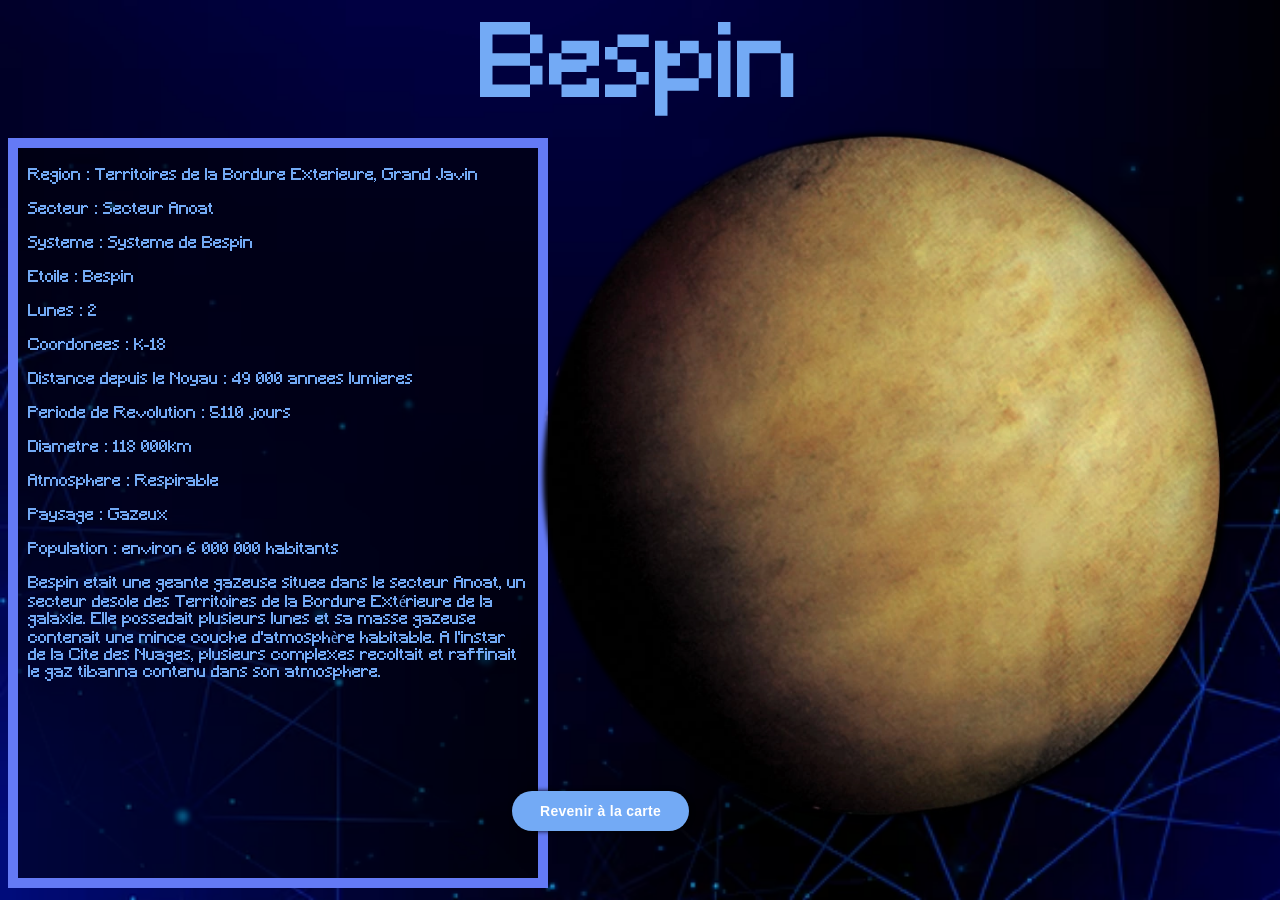
<file: bespin.html>
<!DOCTYPE html >
<html>
	<head>
		<title> wikistarwars.fr </title>
		<meta charset = "utf-8"/>
		<link rel="stylesheet" href="menu_css2.css" />
		<link rel="shortcut icon" type="image/x-icon" href="images/icon_site.webp" />
	</head>
	<body>
		<div id="haut_de_page">Bespin</div>
		<img class="planete" src="images/bespin2.png">
		<div class="contenu">
			Region : Territoires de la Bordure Exterieure, Grand Javin</br></br>
			Secteur : Secteur Anoat</br></br>
			Systeme : Systeme de Bespin</br></br>
			Etoile : Bespin</br></br>
			Lunes : 2</br></br>
			Coordonees : K-18</br></br>
			Distance depuis le Noyau : 49 000 annees lumieres</br></br>
			Periode de Revolution : 5110 jours</br></br>
			Diametre : 118 000km</br></br>
			Atmosphere : Respirable</br></br>
			Paysage : Gazeux</br></br>
			Population : environ 6 000 000 habitants</br></br>
			Bespin etait une geante gazeuse situee dans le secteur Anoat, un secteur desole des Territoires de la Bordure Extérieure de la galaxie.
			Elle possedait plusieurs lunes et sa masse gazeuse contenait une mince couche d'atmosphère habitable. A l'instar de la Cite des Nuages,
			plusieurs complexes recoltait et raffinait le gaz tibanna contenu dans son atmosphere.
		</div>
		<a href="page2_s2.html"><button class="btn" id="bouton_easter">Revenir à la carte</button></a>
	</body>
</html>
</file>
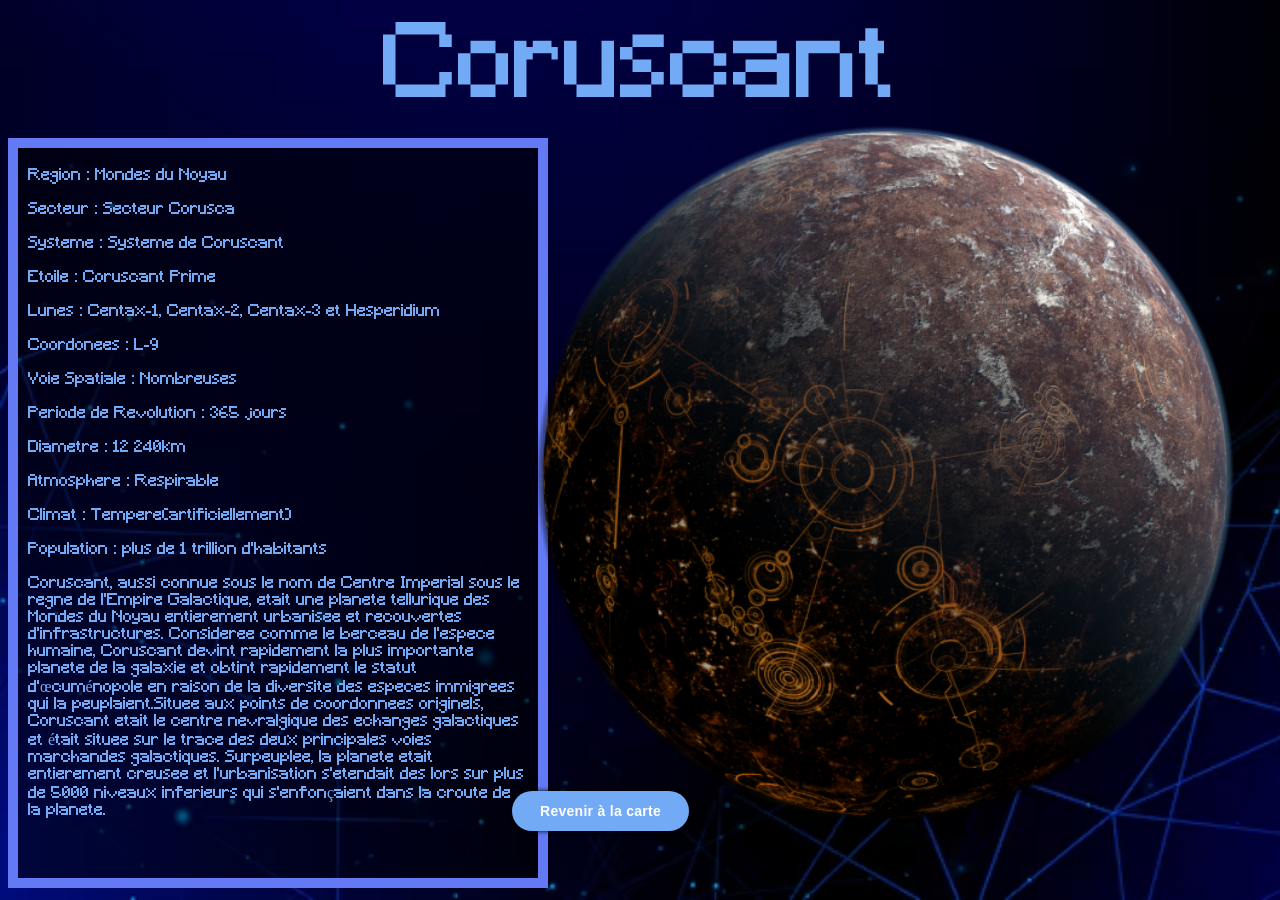
<file: coruscant.html>
<!DOCTYPE html >
<html>
	<head>
		<title> wikistarwars.fr </title>
		<meta charset = "utf-8"/>
		<link rel="stylesheet" href="menu_css2.css" />
		<link rel="shortcut icon" type="image/x-icon" href="images/icon_site.webp" />
	</head>
	<body>
		<div id="haut_de_page">Coruscant</div>
		<img class="planete" src="images/Coruscant.png">
		<div class="contenu">
			Region : Mondes du Noyau</br></br>
			Secteur : Secteur Corusca</br></br>
			Systeme : Systeme de Coruscant</br></br>
			Etoile : Coruscant Prime</br></br>
			Lunes : Centax-1, Centax-2, Centax-3 et Hesperidium</br></br>
			Coordonees : L-9</br></br>
			Voie Spatiale : Nombreuses</br></br>
			Periode de Revolution : 365 jours</br></br>
			Diametre : 12 240km</br></br>
			Atmosphere : Respirable</br></br>
			Climat : Tempere(artificiellement)</br></br>
			Population : plus de 1 trillion d'habitants</br></br>
			Coruscant, aussi connue sous le nom de Centre Imperial sous le regne de l'Empire Galactique, etait une planete tellurique des Mondes du Noyau entierement urbanisee et recouvertes 
			d'infrastructures. Consideree comme le berceau de l'espece humaine, Coruscant devint rapidement la plus importante planete de la galaxie et obtint rapidement le statut d'œcuménopole 
			en raison de la diversite des especes immigrees qui la peuplaient.Situee aux points de coordonnees originels, Coruscant etait le centre nevralgique des echanges galactiques et était situee sur 
			le trace des deux principales voies marchandes galactiques. Surpeuplee, la planete etait entierement creusee et l'urbanisation s'etendait des lors sur plus de 5000 niveaux inferieurs qui 
			s'enfonçaient dans la croute de la planete.
		</div>
		<a href="page2_s2.html"><button class="btn" id="bouton_easter">Revenir à la carte</button></a>
	</body>
</html>
</file>
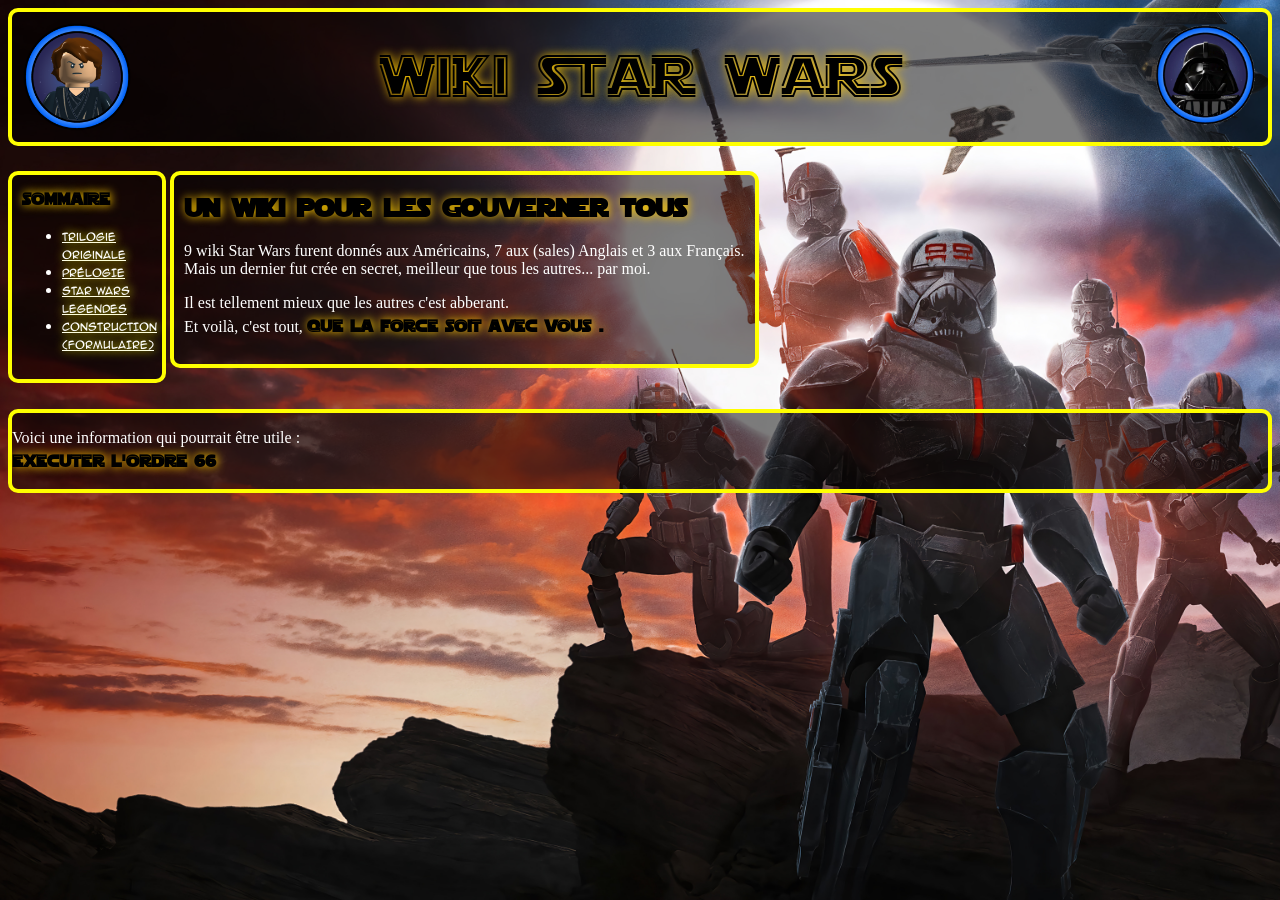
<file: html_menu.html>
<!DOCTYPE html >
<html>
	<head>
		<title> wikistarwars.fr </title>
		<meta charset = "utf-8"/>
		<link rel="stylesheet" href="css_menu.css" />
		<link rel="shortcut icon" type="image/x-icon" href="images/icon_site.webp" />
	</head>
	<body>
		<div id="haut_de_page">WiKi STAR WARS
			<img src="images/icon_2.png"/>
			<img id="n2" src="images/icon_3.png"/>
		</div>
		<div id="menu">
		<span class="special">sommaire</span>
			<ul>
				<li><a href="page1.html">Trilogie originale</a></li>
				<li><a href="page2.html">PRÉLOGIE</a></li>
				<li><a href="page3.html">STAR WARS LEGENDES</a></li>
				<li><a href="page4.html">CONSTRUCTION
				(FORMULAIRE)</a></li>
			</ul>
		</p>
		</div>
		<div id="contenu">
		<span class="test">un wiki pour les gouverner tous</span>
		<p>9 wiki Star Wars furent donnés aux Américains, 7 aux (sales) Anglais
			et 3 aux Français.<br/>
			Mais un dernier fut crée en secret, meilleur que tous les autres... par moi.
		</p>
		<p>Il est tellement mieux que les autres c'est abberant.<br/>
			Et voilà, c'est tout, 
		<span class="special"> que la force soit avec vous
		.</span>
		</p>
		</div>
		<div id="bas_de_page">
		 <p>Voici une information qui pourrait être utile :<br/>
			<span class="special">executer l'ordre 66
			</span>
		 </p>
		</div>
	</body>
</html>
</file>
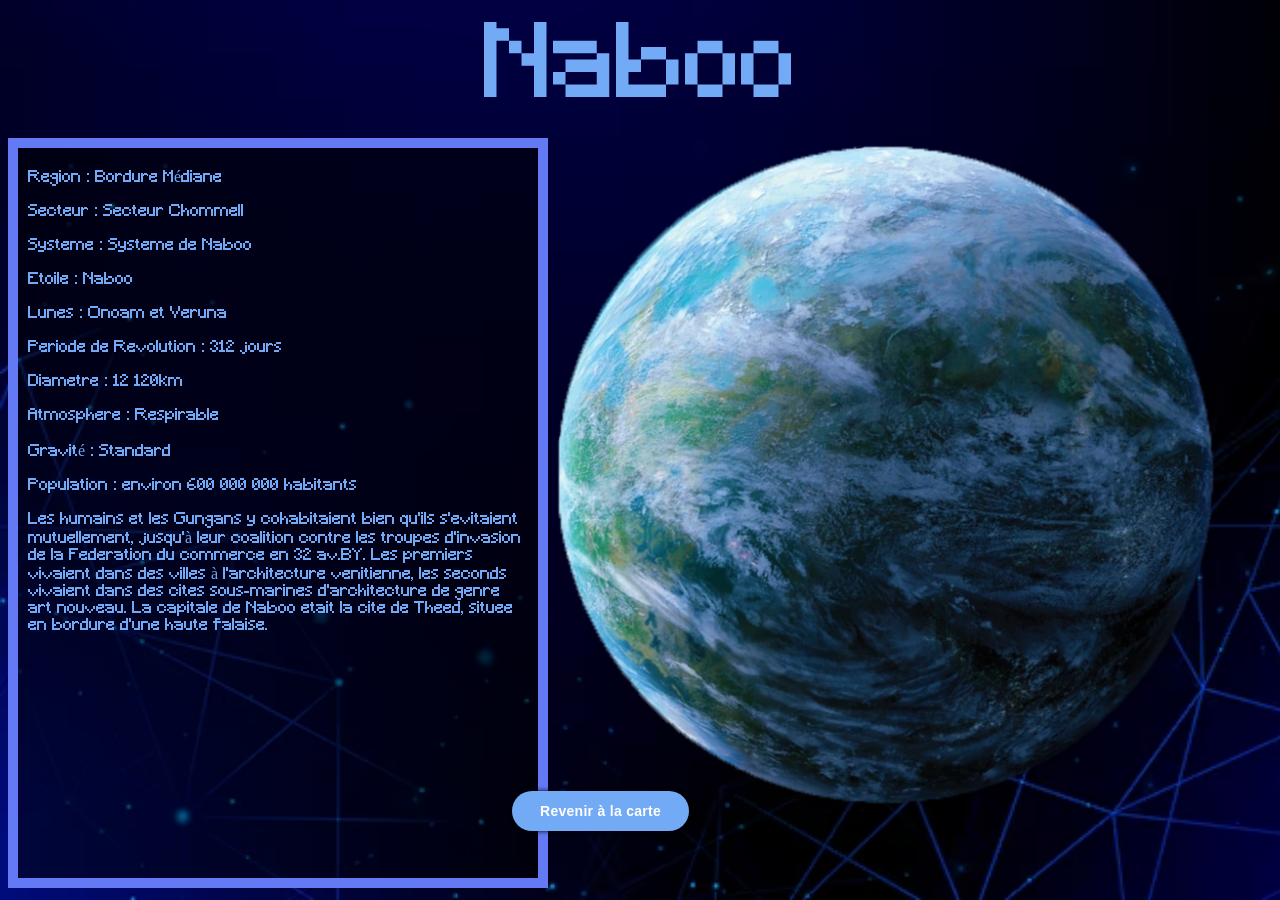
<file: naboo.html>
<!DOCTYPE html >
<html>
	<head>
		<title> wikistarwars.fr </title>
		<meta charset = "utf-8"/>
		<link rel="stylesheet" href="menu_css2.css" />
		<link rel="shortcut icon" type="image/x-icon" href="images/icon_site.webp" />
	</head>
	<body>
		<div id="haut_de_page">Naboo</div>
		<img class="planete" src="images/Naboo.webp">
		<div class="contenu">
			Region : Bordure Médiane</br></br>
			Secteur : Secteur Chommell</br></br>
			Systeme : Systeme de Naboo</br></br>
			Etoile : Naboo</br></br>
			Lunes : Onoam et Veruna</br></br>
			Periode de Revolution : 312 jours</br></br>
			Diametre : 12 120km</br></br>
			Atmosphere : Respirable</br></br>
			Gravité : Standard</br></br>
			Population : environ 600 000 000 habitants</br></br>
			Les humains et les Gungans y cohabitaient bien qu'ils s'evitaient mutuellement, jusqu'à leur coalition contre les troupes d'invasion de la Federation du commerce en 32 av.BY.
			Les premiers vivaient dans des villes à l'architecture venitienne, les seconds vivaient dans des cites sous-marines d'architecture de genre art nouveau. 
			La capitale de Naboo etait la cite de Theed, situee en bordure d'une haute falaise.
		</div>
		<a href="page2_s2.html"><button class="btn" id="bouton_easter">Revenir à la carte</button></a>
	</body>
</html>
</file>
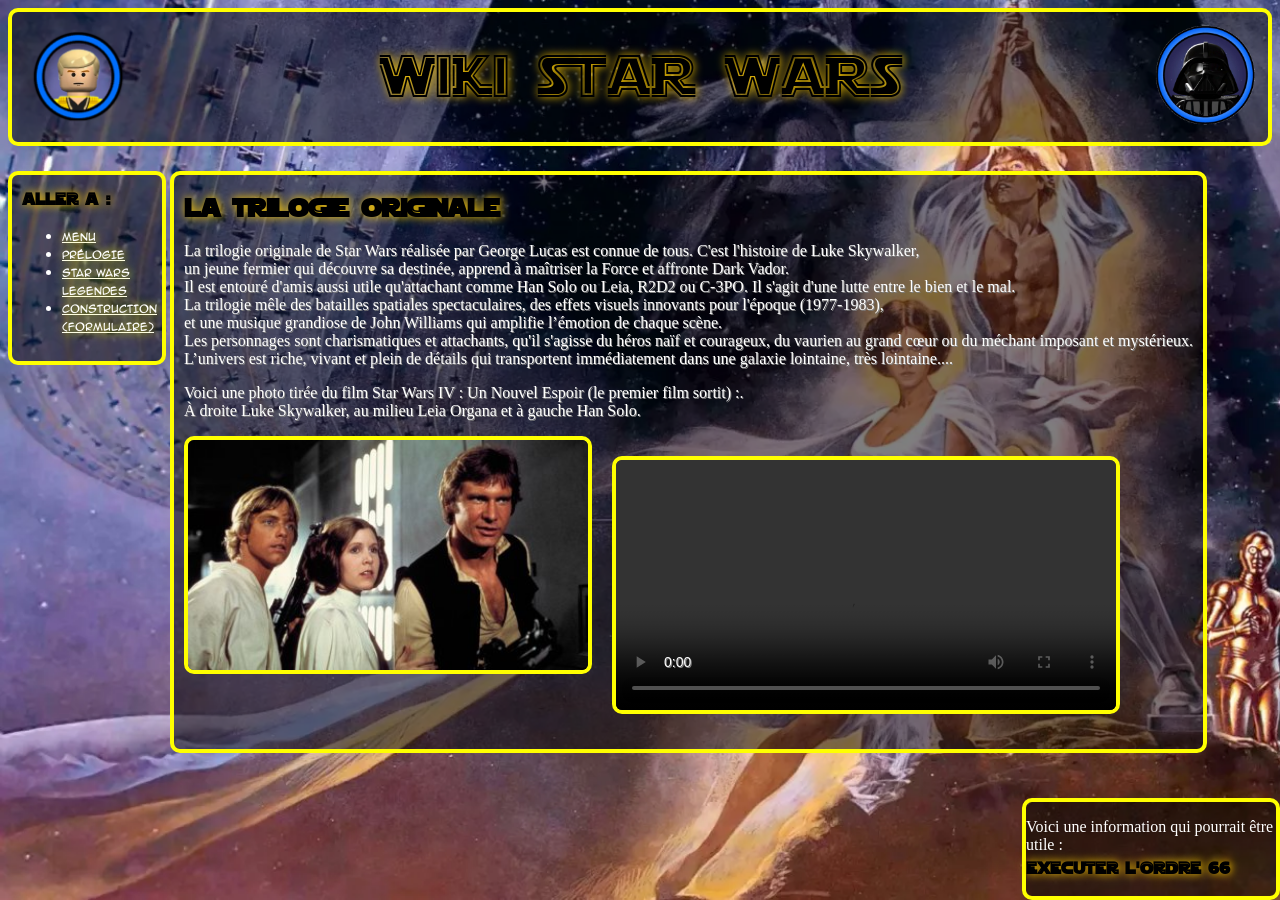
<file: page1.html>
<!DOCTYPE html >
<html>
	<head>
		<title> wikistarwars.fr </title>
		<meta charset = "utf-8"/>
		<link rel="stylesheet" href="css_page1.css" />
		<link rel="shortcut icon" type="image/x-icon" href="images/icon_site.webp" />
	</head>
	<body>
		<div id="haut_de_page">WiKi STAR WARS
			<img src="images/icon_4.png"/>
			<img id="n2" src="images/icon_3.png"/>
		</div>
		<div id="menu">
		<span class="special">aller a :</span>
			<ul>
				<li><a href="html_menu.html">Menu</a></li>
				<li><a href="page2.html">PRÉLOGIE</a></li>
				<li><a href="page3.html">STAR WARS LEGENDES</a></li>
				<li><a href="page4.html">CONSTRUCTION
				(FORMULAIRE)</a></li>
			</ul>
		</p>
		</div>
		<div id="contenu">
		<span class="test">la trilogie originale</span>
		<p id="test_para">La trilogie originale de Star Wars réalisée par George Lucas est connue de tous. C'est l'histoire de Luke Skywalker,</br>
		un jeune fermier qui découvre sa destinée, apprend à maîtriser la Force et affronte Dark Vador.</br>Il est entouré d'amis aussi utile qu'attachant comme Han Solo ou Leia, R2D2 ou C-3PO. 
		Il s'agit d'une lutte entre le bien et le mal.</br> 
		La trilogie mêle des batailles spatiales spectaculaires, des effets visuels innovants pour l'époque (1977-1983),</br>et une musique grandiose de John Williams qui amplifie l’émotion de chaque scène.</br>
		Les personnages sont charismatiques et attachants, qu'il s'agisse du héros naïf et courageux, du vaurien au grand cœur ou du méchant imposant et mystérieux.</br>
		L’univers est riche, vivant et plein de détails qui transportent immédiatement dans une galaxie lointaine, très lointaine....
		</p>
		<p>Voici une photo tirée du film Star Wars IV : Un Nouvel Espoir (le premier film sortit) :.<br/>
			À droite Luke Skywalker, au milieu Leia Organa et à gauche Han Solo.
		</p>
			<img id="image" src="images/page1_image.jpg"/>
			<video id="video" src="images/star_wars.mp4" controls width="500">
			</video>
		</div>
		<div id="bas_de_page">
		 <p>Voici une information qui pourrait être utile :<br/>
			<span class="special">executer l'ordre 66
			</span>
		 </p>
		</div>
	</body>
</html>
</file>
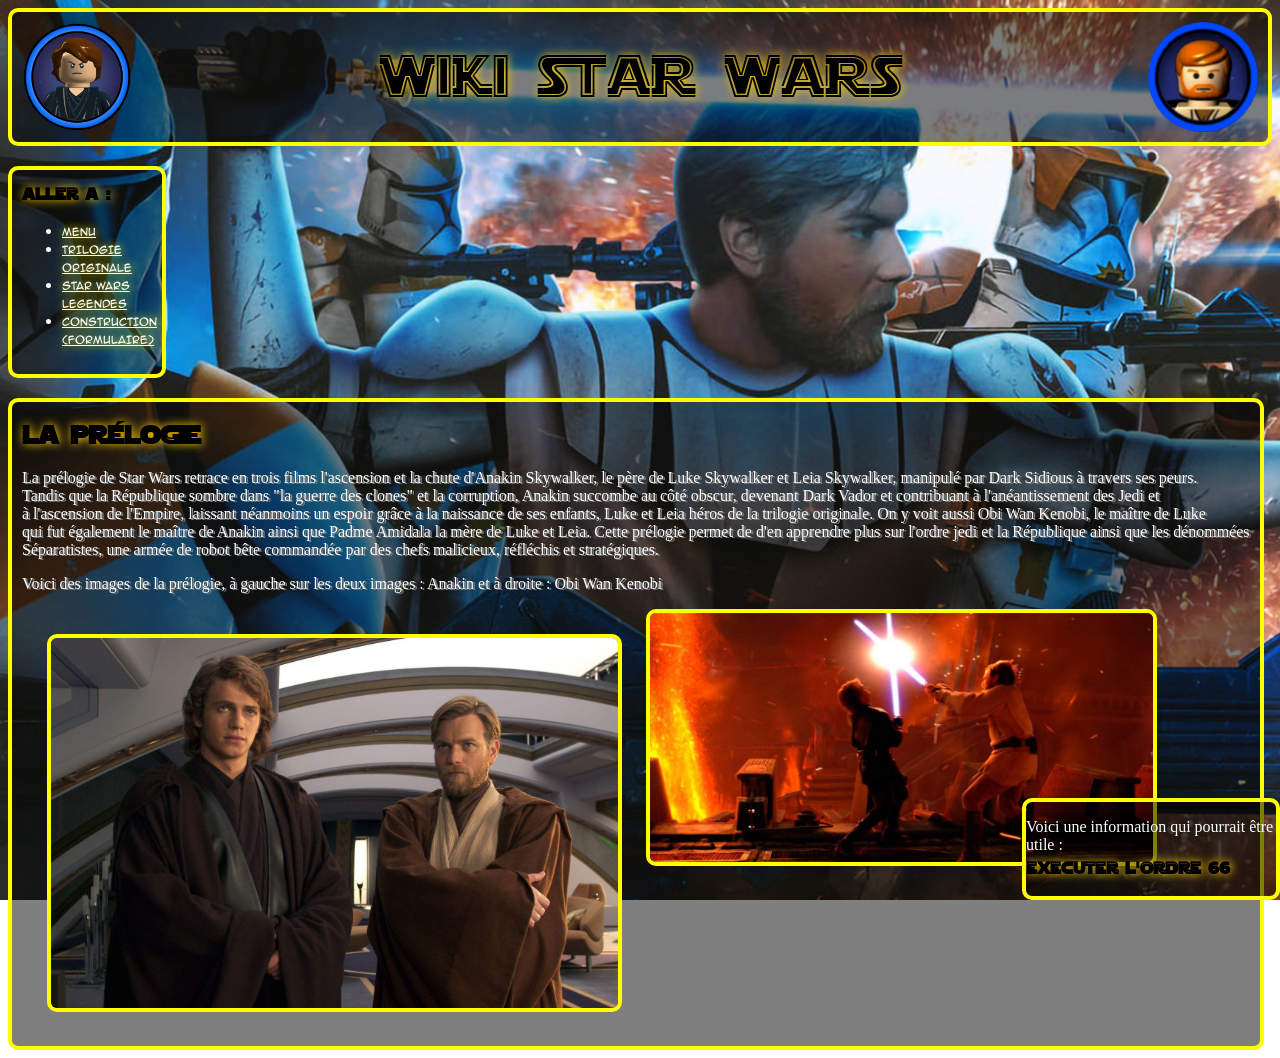
<file: page2.html>
<!DOCTYPE html >
<html>
	<head>
		<title> wikistarwars.fr </title>
		<meta charset = "utf-8"/>
		<link rel="stylesheet" href="css_page2.css" />
		<link rel="shortcut icon" type="image/x-icon" href="images/icon_site.webp" />
	</head>
	<body>
		<div id="haut_de_page">WiKi STAR WARS
			<img src="images/icon_2.png"/>
			<img id="n2" src="images/icon_4.webp"/>
		</div>
		<div id="menu">
		<span class="special">aller a :</span>
			<ul>
				<li><a href="html_menu.html">Menu</a></li>
				<li><a href="page1.html">TRILOGIE ORIGINALE</a></li>
				<li><a href="page3.html">STAR WARS LEGENDES</a></li>
				<li><a href="page4.html">CONSTRUCTION
				(FORMULAIRE)</a></li>
			</ul>
		</p>
		</div>
		<div id="contenu">
		<span class="test">La prélogie</span>
		<p>
			La prélogie de Star Wars retrace en trois films l'ascension et la chute d'Anakin Skywalker, le père de Luke Skywalker et Leia Skywalker, manipulé par Dark Sidious à travers ses peurs.</br> 
			Tandis que la République sombre dans "la guerre des clones" et la corruption, Anakin succombe au côté obscur, devenant Dark Vador et contribuant à l'anéantissement des Jedi et</br>
			à l'ascension de l'Empire, laissant néanmoins un espoir grâce à la naissance de ses enfants, Luke et Leia héros de la trilogie originale. On y voit aussi Obi Wan Kenobi, le maître de Luke</br>
			qui fut également le maître de Anakin ainsi que Padme Amidala la mère de Luke et Leia. Cette prélogie permet de d'en apprendre plus sur l'ordre jedi et la République ainsi que les dénommées</br>
			Séparatistes, une armée de robot bête commandée par des chefs malicieux, réfléchis et stratégiques.
		</p>
		<p>Voici des images de la prélogie, à gauche sur les deux images : Anakin et à droite : Obi Wan Kenobi
		</p>
			<img id="image1" src="images/image1_page2.jpg"/>
			<img id="image2" src="images/image2_page2.jpg"/>
		</div>
		<div id="bas_de_page">
		 <p>Voici une information qui pourrait être utile :<br/>
			<span class="special">executer l'ordre 66
			</span>
		 </p>
		</div>
	</body>
</html>
</file>
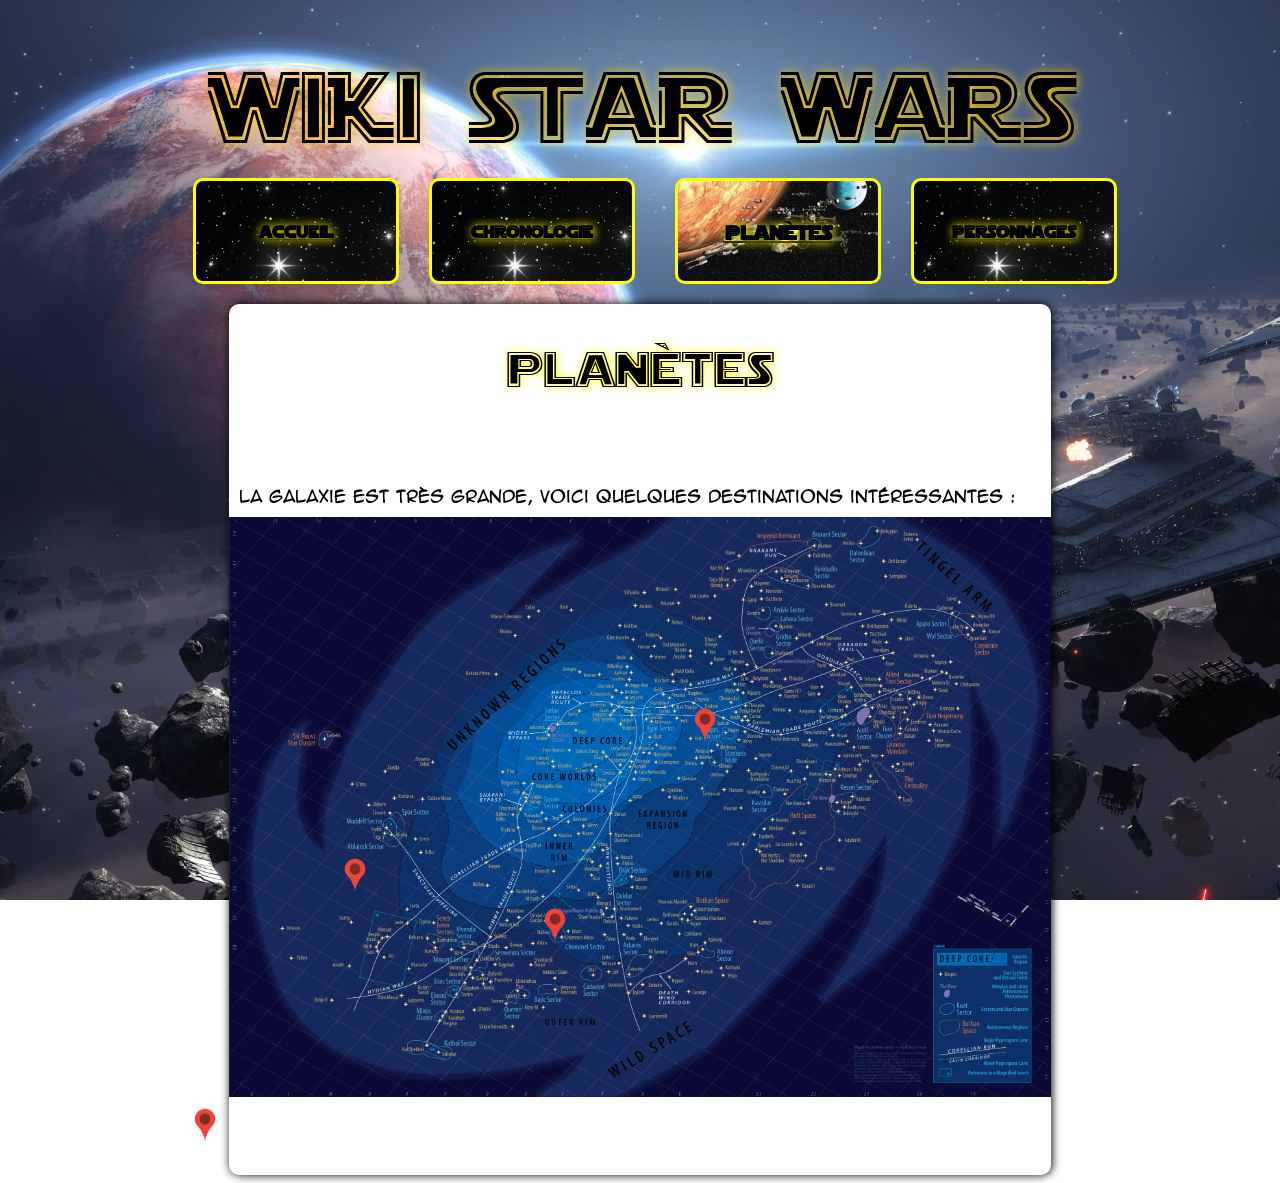
<file: page2_s2.html>
<!DOCTYPE html >
<html>
	<head>
		<title> wikistarwars.fr </title>
		<meta charset = "utf-8"/>
		<link rel="stylesheet" href="menu_css.css" />
		<link rel="shortcut icon" type="image/x-icon" href="images/icon_site.webp" />
	</head>
	<body>
		<div id="haut_de_page">WiKi STAR WARS</div>
		<div class="container">
			<div class="onglet"><a href="index.html">accueil</a></div>
			<div class="onglet"><a href="page1_s2.html">chronologie</a></div>
			<div class="onglet_prm"><a href="page2_s2.html">planètes</a></div>
			<div class="onglet"><a href="page3_s2.html">personnages</a></div>
		</div>
		<div id="background">
			<p class="entete">planètes</p>
			<div class="resume">La galaxie est très grande, voici quelques destinations intéressantes :
			</div>
			<div class="cartos">
				<img id="carte" src="images/map_star-wars.jpg">
				<a href="tatooine.html">
					<img id="tatooine" src="images/icon-planete.png">
				</a>
				<a href="bespin.html">
					<img id="bespin" src="images/icon-planete.png">
				</a>
				<a href="naboo.html">
					<img id="naboo" src="images/icon-planete.png">
				</a>
				<a href="coruscant.html">
					<img id="coruscant" src="images/icon-planete.png">
				</a>
				<a href="scarif.html">
					<img id="scarif" src="images/icon-planete.png">
				</a>
			</div>
		</div>
	</body>
</html>
</file>
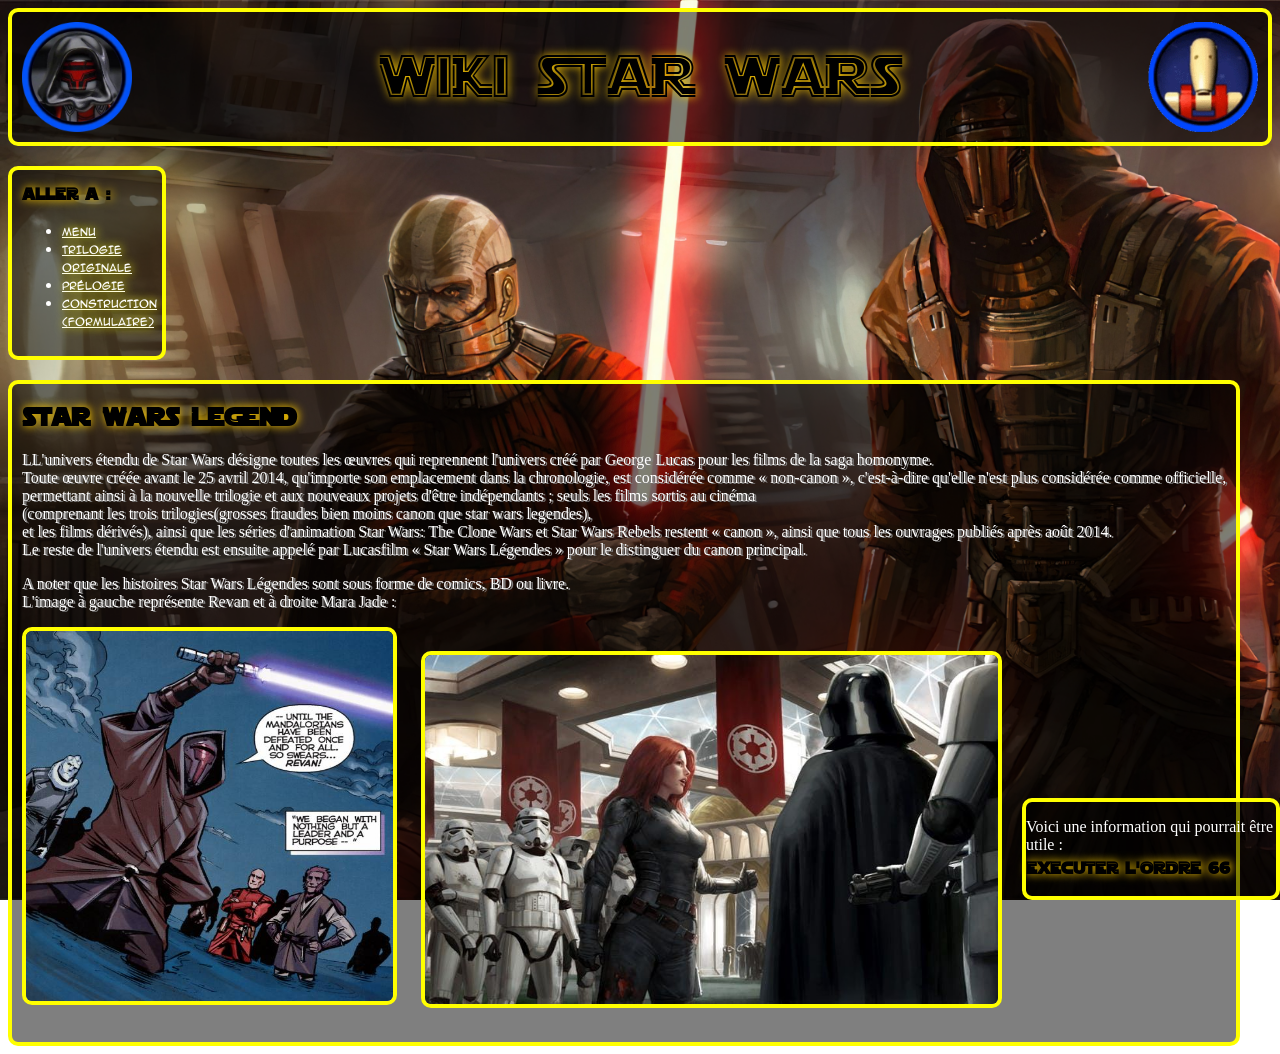
<file: page3.html>
<!DOCTYPE html >
<html>
	<head>
		<title> wikistarwars.fr </title>
		<meta charset = "utf-8"/>
		<link rel="stylesheet" href="css_page3.css" />
		<link rel="shortcut icon" type="image/x-icon" href="images/icon_site.webp" />
	</head>
	<body>
		<div id="haut_de_page">WiKi STAR WARS
			<img src="images/icon_5.png"/>
			<img id="n2" src="images/icon_6.webp"/>
		</div>
		<div id="menu">
		<span class="special">aller a :</span>
			<ul>
				<li><a href="html_menu.html">Menu</a></li>
				<li><a href="page1.html">TRILOGIE ORIGINALE</a></li>
				<li><a href="page2.html">PRÉLOGIE</a></li>
				<li><a href="page4.html">CONSTRUCTION
				(FORMULAIRE)</a></li>
			</ul>
		</p>
		</div>
		<div id="contenu">
		<span class="test">Star Wars Legend</span>
		<p>
			LL'univers étendu de Star Wars désigne toutes les œuvres qui reprennent l'univers créé par George Lucas pour les films de la saga homonyme.</br>
			Toute œuvre créée avant le 25 avril 2014, qu'importe son emplacement dans la chronologie, est considérée comme « non-canon », c'est-à-dire qu'elle n'est plus considérée comme officielle,</br>
			permettant ainsi à la nouvelle trilogie et aux nouveaux projets d'être indépendants ; seuls les films sortis au cinéma</br>
			(comprenant les trois trilogies(grosses fraudes bien moins canon que star wars legendes), </br>
			et les films dérivés), ainsi que les séries d'animation Star Wars: The Clone Wars et Star Wars Rebels restent « canon », ainsi que tous les ouvrages publiés après août 2014. </br>
			Le reste de l'univers étendu est ensuite appelé par Lucasfilm « Star Wars Légendes » pour le distinguer du canon principal.
		</p>
		<p>A noter que les histoires Star Wars Légendes sont sous forme de comics, BD ou livre.</br> L'image à gauche représente Revan et à droite Mara Jade :
		</p>
			<img id="image1" src="images/image1_page3.jpg"/>
			<img id="image2" src="images/image2_page3.jpg"/>
		</div>
		<div id="bas_de_page">
		 <p>Voici une information qui pourrait être utile :<br/>
			<span class="special">executer l'ordre 66
			</span>
		 </p>
		</div>
	</body>
</html>
</file>
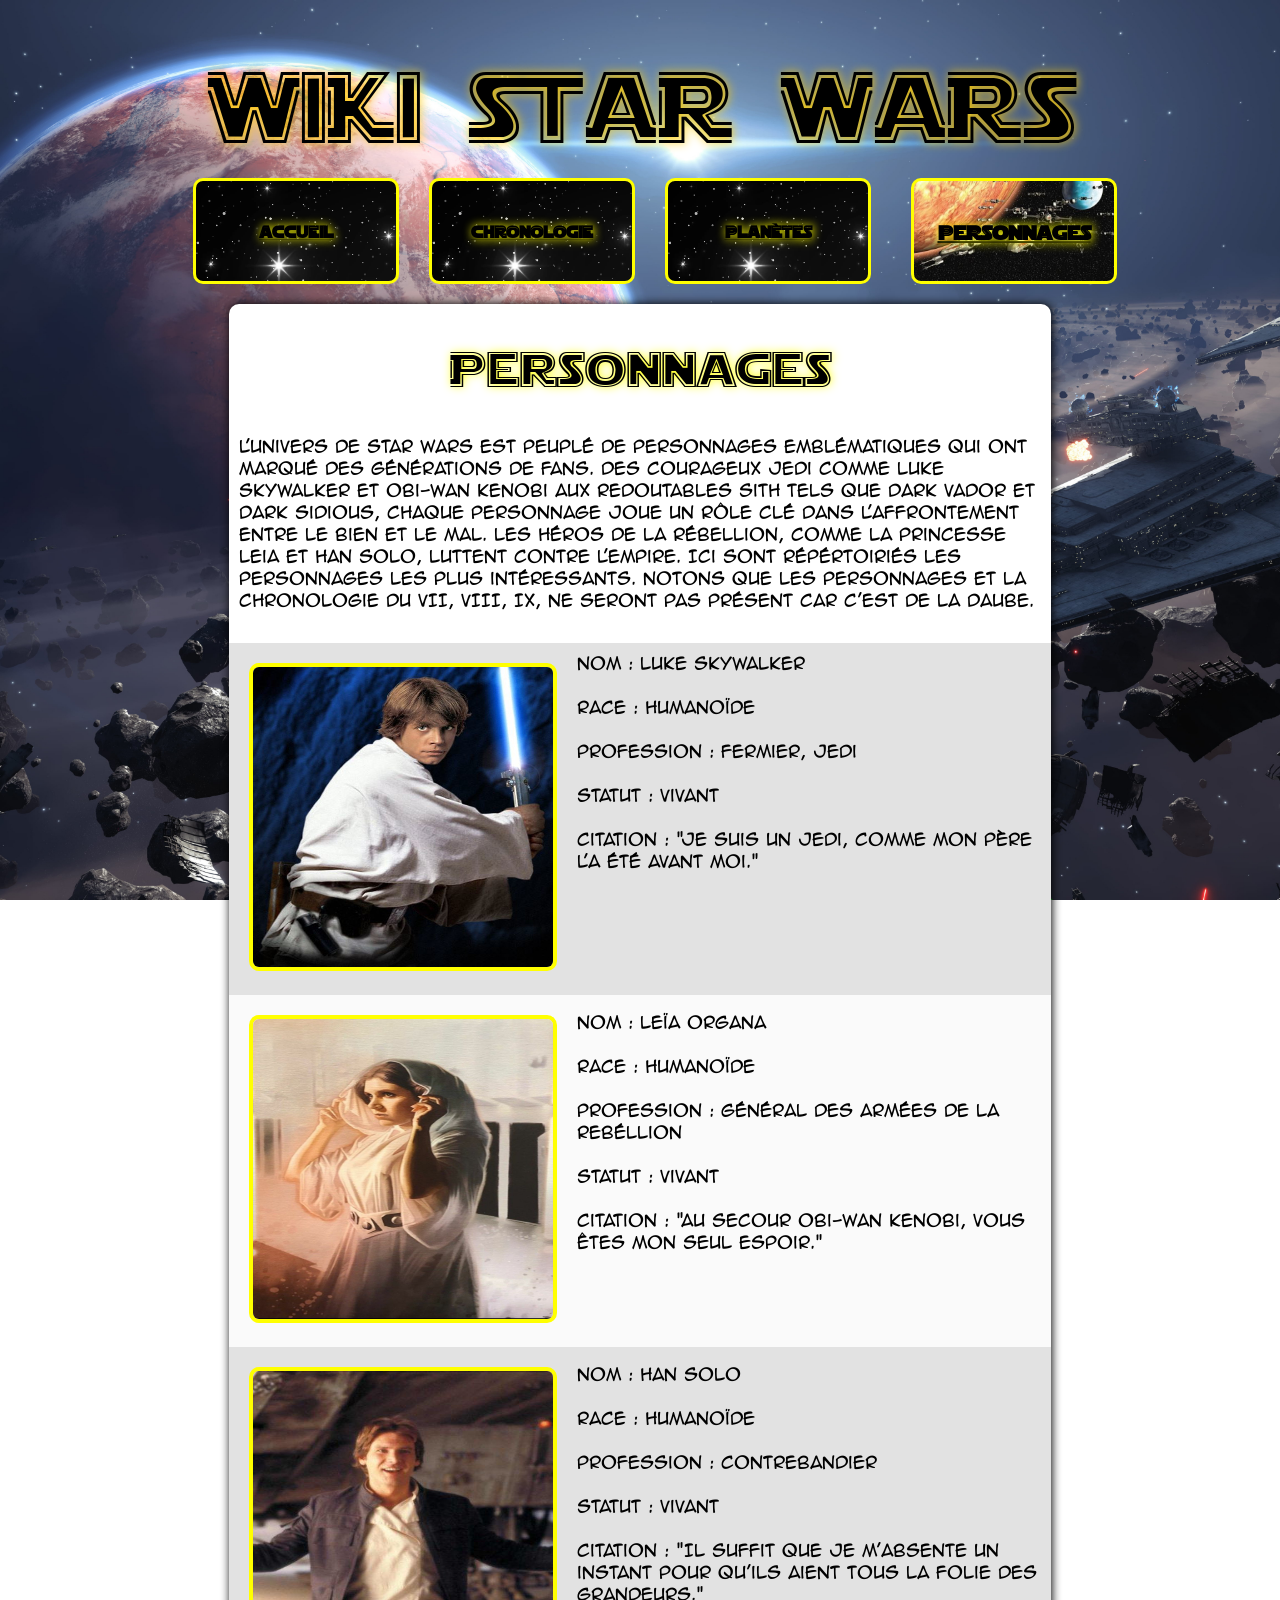
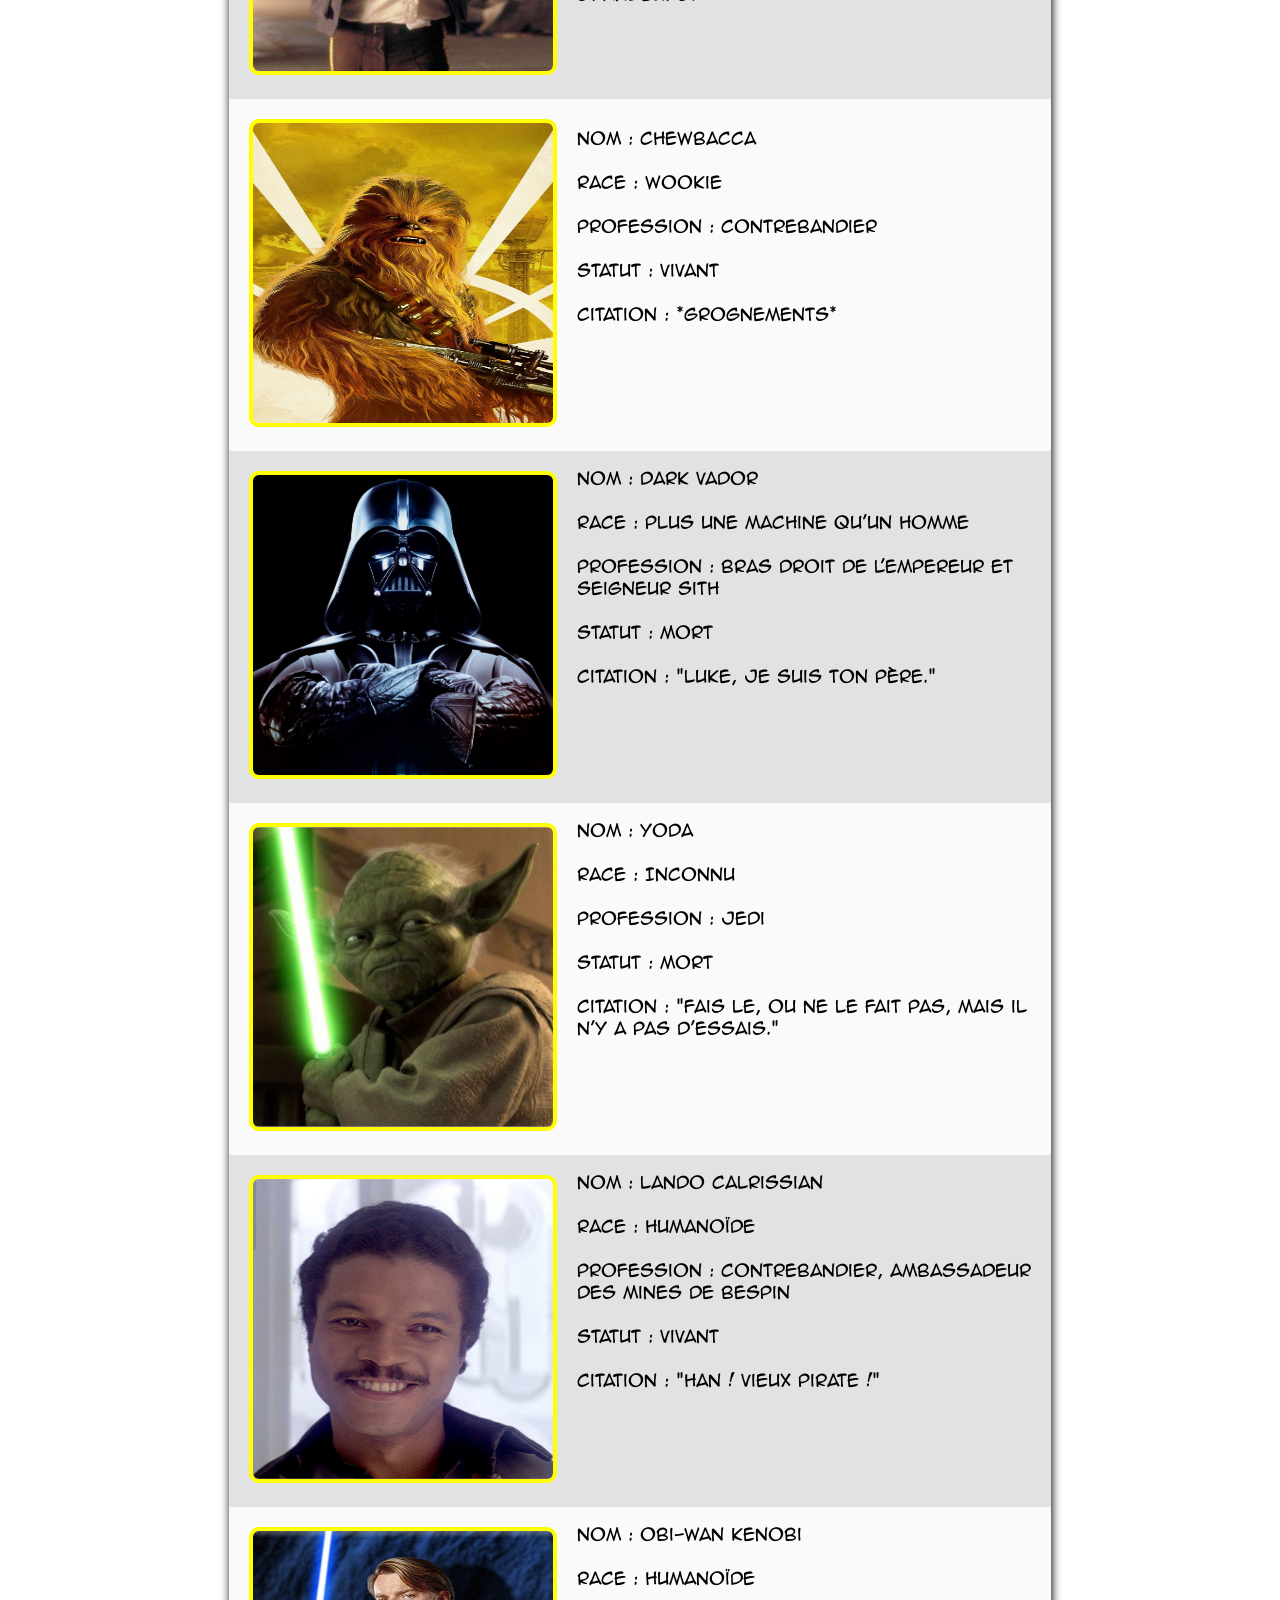
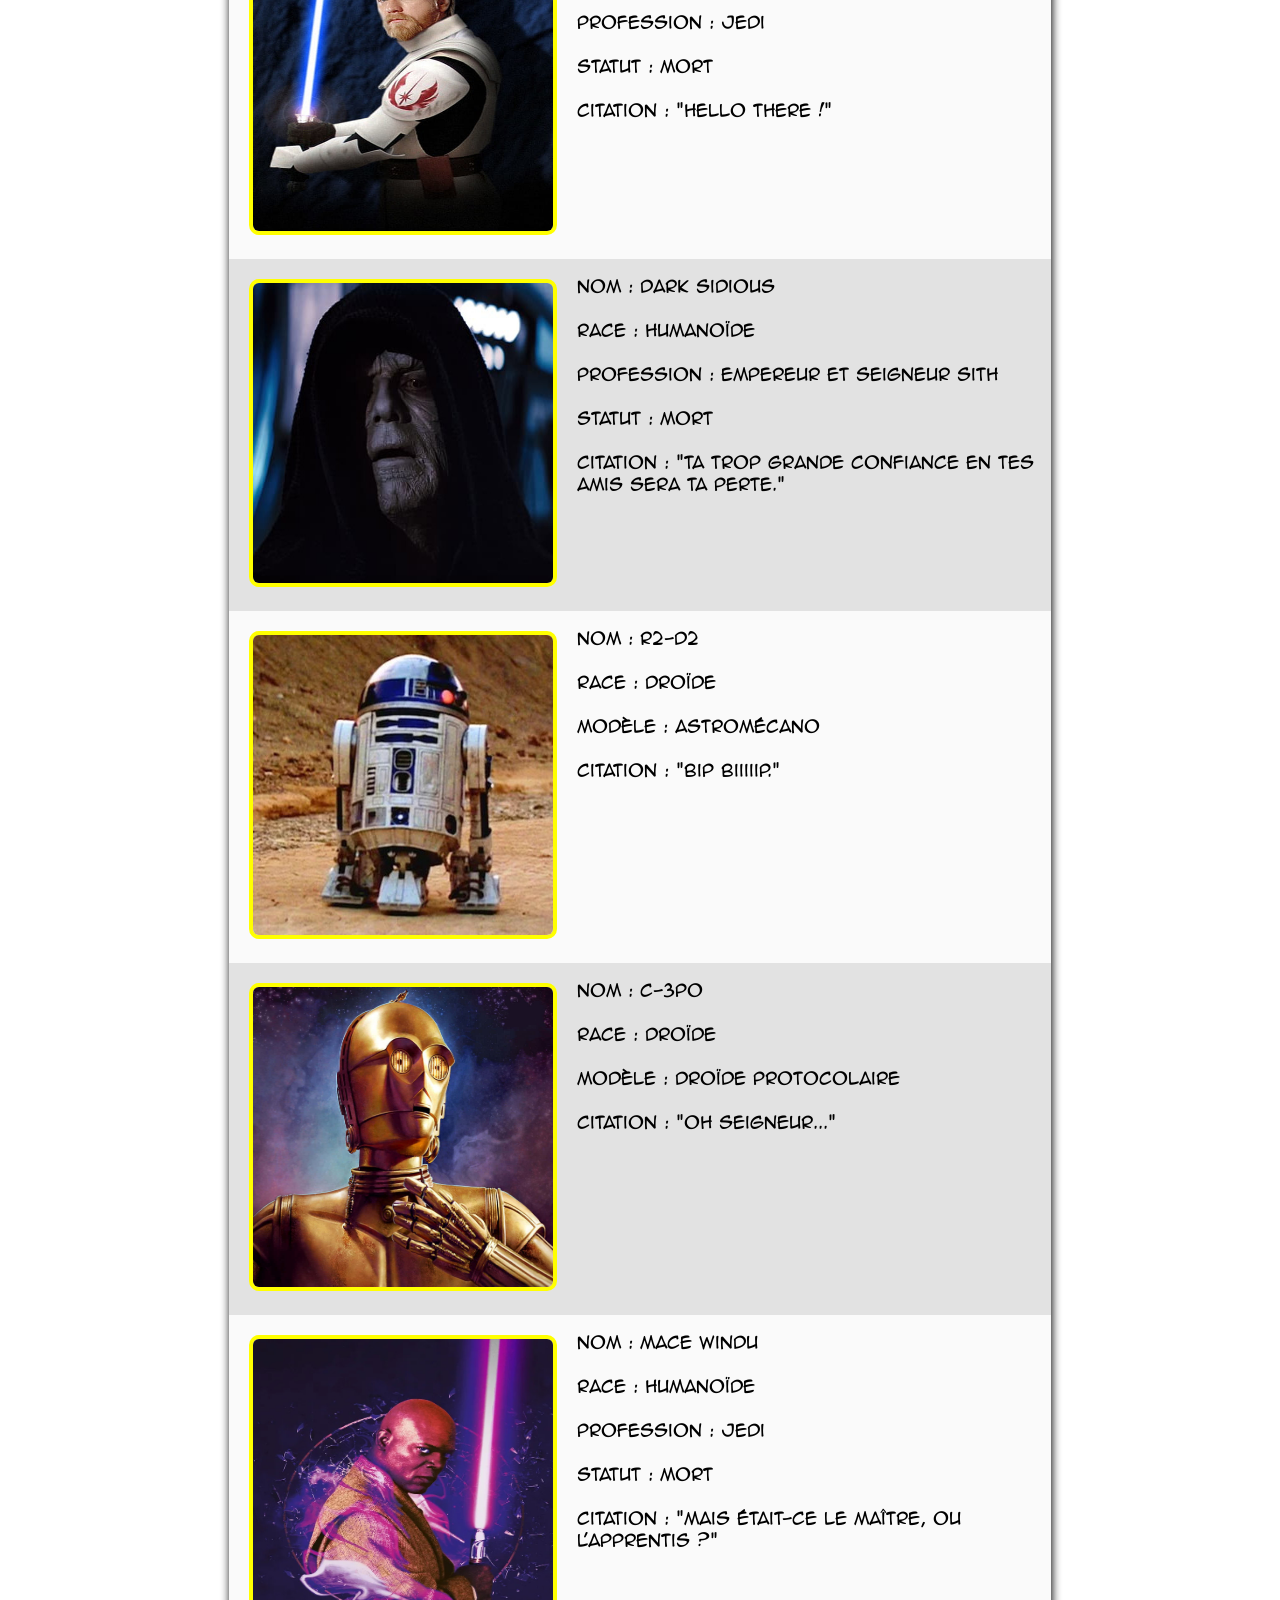
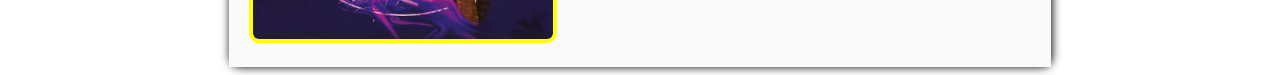
<file: page3_s2.html>
<!DOCTYPE html >
<html>
	<head>
		<title> wikistarwars.fr </title>
		<meta charset = "utf-8"/>
		<link rel="stylesheet" href="menu_css.css" />
		<link rel="shortcut icon" type="image/x-icon" href="images/icon_site.webp" />
	</head>
	<body>
		<div id="haut_de_page">WiKi STAR WARS</div>
		<div class="container">
			<div class="onglet"><a href="index.html">accueil</a></div>
			<div class="onglet"><a href="page1_s2.html">chronologie</a></div>
			<div class="onglet"><a href="page2_s2.html">planètes</a></div>
			<div class="onglet_prm"><a href="page3_s2.html">personnages</a></div>
		</div>
		<div id="background">
			<div class="entete">
				Personnages
			</div>
			<div class="resume">
				L'univers de Star Wars est peuplé de personnages emblématiques qui ont marqué des générations de fans. Des courageux Jedi comme Luke Skywalker et 
				Obi-Wan Kenobi aux redoutables Sith tels que Dark Vador et Dark Sidious, chaque personnage joue un rôle clé dans l'affrontement entre le bien et le mal. 
				Les héros de la Rébellion, comme la Princesse Leia et Han Solo, luttent contre l'Empire. Ici sont répértoiriés les personnages les plus intéressants.
				Notons que les personnages et la chronologie du VII, VIII, IX, ne seront pas présent car c'est de la daube.</br></br>
			</div>
			<div class="perso2">
				<a href="https://starwars.fandom.com/fr/wiki/Luke_Skywalker/L%C3%A9gendes" target="_blank">
					<img id="perso_image" src="images/luke.jpg"/>
				<a>
				<div id="info">Nom : Luke Skywalker</br></br>
								Race : Humanoïde</br></br>
								Profession : Fermier, Jedi</br></br>
								Statut : Vivant</br></br>
								Citation : "Je suis un Jedi, comme mon père l'a été avant moi."
				</div>
			</div>
			<div class="perso">
				<a href="https://starwars.fandom.com/fr/wiki/Leia_Organa/L%C3%A9gendes" target="_blank">
					<img id="perso_image" src="images/leia.jpg"/>
				</a>
				<div id="info">Nom : Leïa Organa</br></br>
								Race : Humanoïde</br></br>
								Profession : Général des armées de la Rebéllion</br></br>
								Statut : Vivant</br></br>
								Citation : "Au secour Obi-Wan Kenobi, vous êtes mon seul espoir."
				</div>
			</div>
			<div class="perso2">
				<a href="https://starwars.fandom.com/fr/wiki/Han_Solo/L%C3%A9gendes" target="_blank">
					<img id="perso_image" src="images/han_solo.jpg"/>
				</a>
				<div id="info">Nom : Han Solo</br></br>
								Race : Humanoïde</br></br>
								Profession : Contrebandier</br></br>
								Statut : Vivant</br></br>
								Citation : "Il suffit que je m'absente un instant pour qu'ils aient tous la folie des grandeurs."
				</div>
			</div>
			<div class="perso">
				<a href="https://starwars.fandom.com/fr/wiki/Chewbacca/L%C3%A9gendes" target="_blank">
					<img id="perso_image" src="images/chewbacca.jpg"/>
				<a>
				<div id="info"></br>Nom : Chewbacca</br></br>
								Race : Wookie</br></br>
								Profession : Contrebandier</br></br>
								Statut : Vivant</br></br>
								Citation : *Grognements*
				</div>
			</div>
			<div class="perso2">
				<a href="https://starwars.fandom.com/fr/wiki/Anakin_Skywalker/L%C3%A9gendes" target="_blank">
					<img id="perso_image" src="images/dark_vador.jpg"/>
				</a>
				<div id="info">Nom : Dark Vador</br></br>
								Race : Plus une machine qu'un homme</br></br>
								Profession : Bras droit de l'Empereur et Seigneur Sith</br></br>
								Statut : Mort</br></br>
								Citation : "Luke, je suis ton père."
				</div>
			</div>
			<div class="perso">
				<a href="https://starwars.fandom.com/fr/wiki/Yoda/L%C3%A9gendes" target="_blank">
					<img id="perso_image" src="images/yoda.jpg"/>
				</a>
				<div id="info">Nom : Yoda</br></br>
								Race : Inconnu</br></br>
								Profession : Jedi</br></br>
								Statut : Mort</br></br>
								Citation : "Fais le, ou ne le fait pas, mais il n'y a pas d'essais."
				</div>
			</div>
			<div class="perso2">
				<a href="https://starwars.fandom.com/fr/wiki/Lando_Calrissian/L%C3%A9gendes" target="_blank">
					<img id="perso_image" src="images/lando.jpg"/>
				</a>
				<div id="info">Nom : Lando Calrissian</br></br>
								Race : Humanoïde</br></br>
								Profession : Contrebandier, Ambassadeur des mines de Bespin</br></br>
								Statut : Vivant</br></br>
								Citation : "Han ! Vieux pirate !"
				</div>
			</div>
			<div class="perso">
				<a href="https://starwars.fandom.com/fr/wiki/Obi-Wan_Kenobi/L%C3%A9gendes" target="_blank">
					<img id="perso_image" src="images/obi-wan.jpg"/>
				</a>
				<div id="info">Nom : Obi-Wan Kenobi</br></br>
								Race : Humanoïde</br></br>
								Profession : Jedi</br></br>
								Statut : Mort</br></br>
								Citation : "Hello There !"
				</div>
			</div>
			<div class="perso2">
				<a href="https://starwars.fandom.com/fr/wiki/Palpatine" target="_blank">
					<img id="perso_image" src="images/palpatine.jpg"/>
				</a>
				<div id="info">Nom : Dark Sidious</br></br>
								Race : Humanoïde</br></br>
								Profession : Empereur et Seigneur Sith</br></br>
								Statut : Mort</br></br>
								Citation : "Ta trop grande confiance en tes amis sera ta perte."
				</div>
			</div>
			<div class="perso">
				<a href="https://starwars.fandom.com/fr/wiki/R2-D2/L%C3%A9gendes" target="_blank">
					<img id="perso_image" src="images/r2d2.jpg"/>
				</a>
				<div id="info">Nom : R2-D2</br></br>
								Race : Droïde</br></br>
								Modèle : Astromécano</br></br>
								Citation : "Bip biiiiip."
				</div>
			</div>
			<div class="perso2">
				<a href="https://starwars.fandom.com/fr/wiki/C-3PO/L%C3%A9gendes" target="_blank">
					<img id="perso_image" src="images/c3po.jpg"/>
				</a>
				<div id="info">Nom : C-3PO</br></br>
								Race : Droïde</br></br>
								Modèle : Droïde protocolaire</br></br>
								Citation : "Oh seigneur..."
				</div>
			</div>
			<div class="perso">
				<a href="https://starwars.fandom.com/fr/wiki/Mace_Windu/L%C3%A9gendes" target="_blank">
					<img id="perso_image" src="images/mace-windu.jpg"/>
				</a>
				<div id="info">Nom : Mace Windu</br></br>
							   Race : Humanoïde</br></br>
							   Profession : Jedi</br></br>
							   Statut : Mort</br></br>
							   Citation : "Mais était-ce le maître, ou l'apprentis ?"
				</div>
			</div>
		</div>
	</body>
</html>
</file>
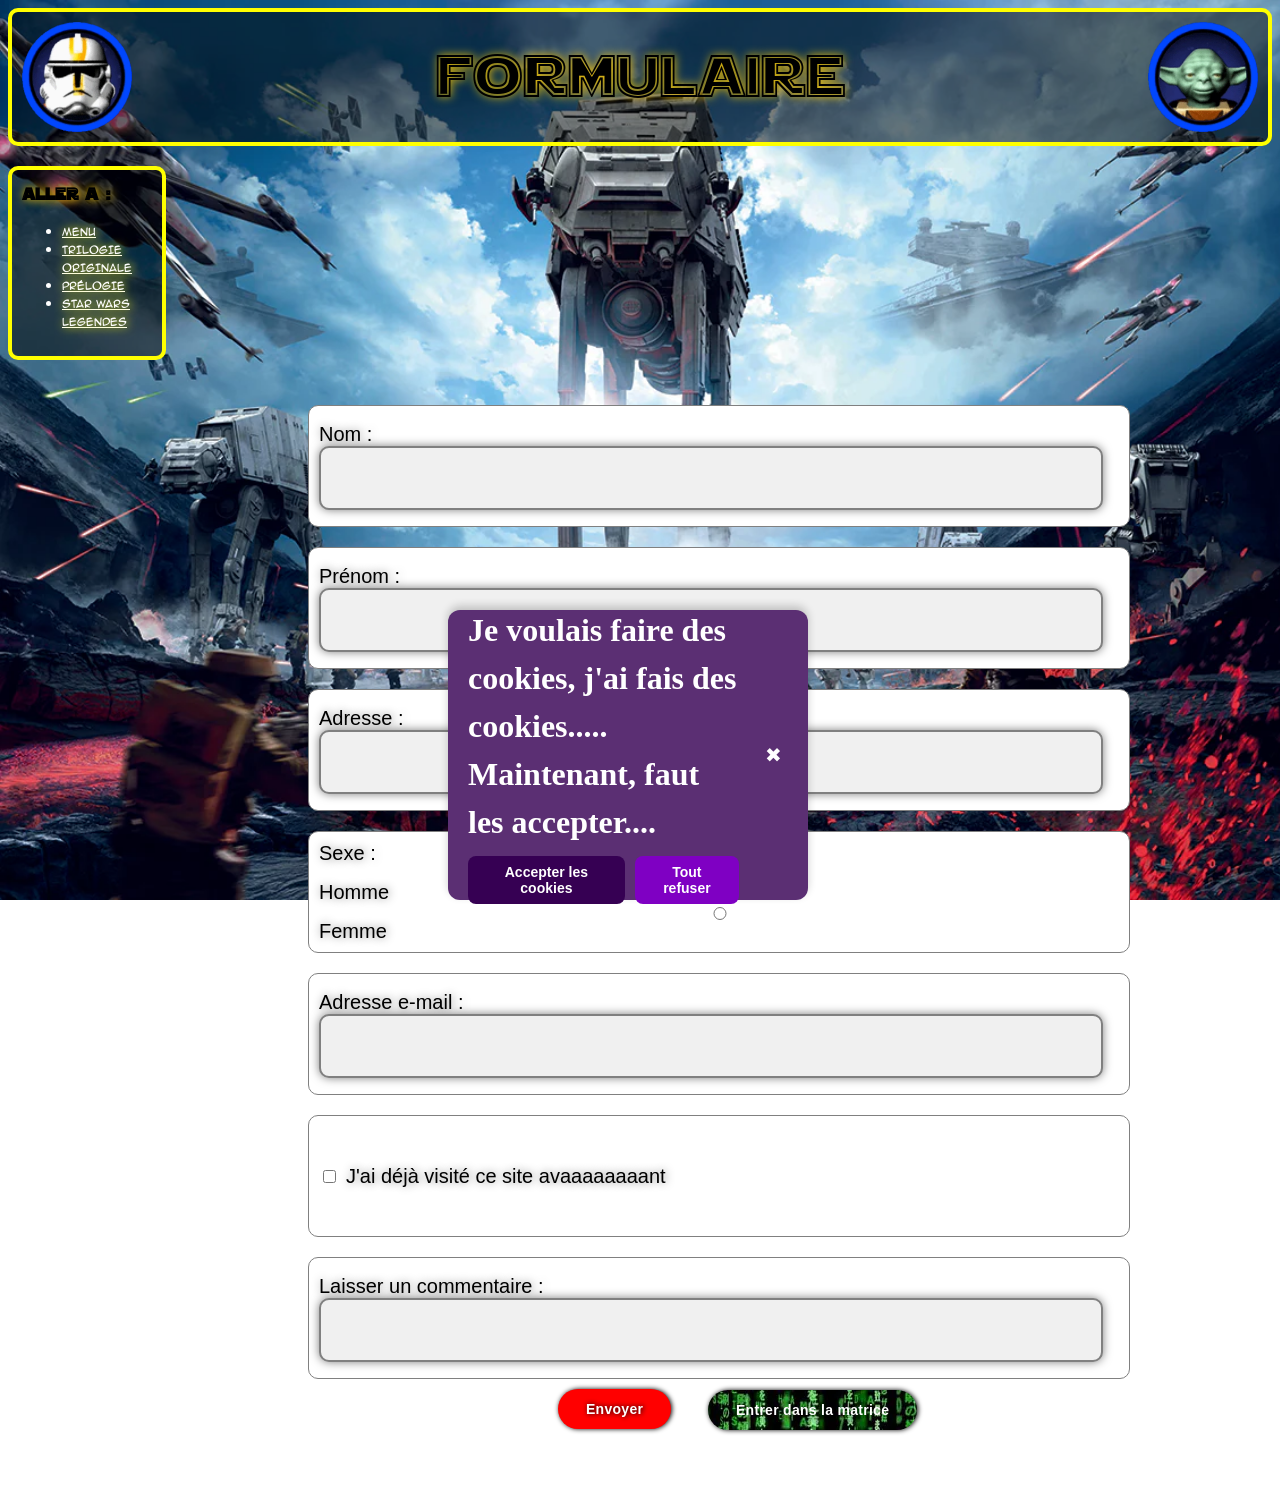
<file: page4.html>
<!DOCTYPE html >
<html>
	<head>
		<title> wikistarwars.fr </title>
		<meta charset = "utf-8"/>
		<link rel="stylesheet" href="css_page4.css" />
		<script src="java_script.js"></script>
		<link rel="shortcut icon" type="image/x-icon" href="images/icon_site.webp" />
	</head>
	<body>
		<div id="haut_de_page">formulaire
			<img src="images/icon_7.webp"/>
			<img id="n2" src="images/icon_8.webp"/>
		</div>
		<div id="menu">
		<span class="special">aller a :</span>
			<ul>
				<li><a href="html_menu.html">Menu</a></li>
				<li><a href="page1.html">TRILOGIE ORIGINALE</a></li>
				<li><a href="page2.html">PRÉLOGIE</a></li>
				<li><a href="page3.html">STAR WARS LEGENDES</a></li>
			</ul>
		</div>
		<div id="contenu">
			<form name="monForm" onsubmit="return validateForm()" method="post">
				<div class="form">Nom : <input name="fnom" type="text"/></div>
				<div class="form">Prénom : <input name="fnom2" type="text"/></div>
				<div class="form">Adresse : <input name="fnom3" type="text"/></div>
				<div class="form"> Sexe : <input type= "radio" name= "gender" value= "homme" /> Homme
				<input type= "radio" name= "gender" value= "femme" /> Femme</div>
				<div class="form">Adresse e-mail : <input name="fnom4" type="text"/></div>
				<div class="form">
					<label>
						<input type="checkbox" />
						J'ai déjà visité ce site avaaaaaaaant
					</label>
				</div>
				<div class="form">Laisser un commentaire : </br><input type="text"/></div>
				<button id="bouton_envoyer" onclick="ValidateEmail(document.monForm.fnom4)">Envoyer</button>
			</form>
			<a href="menu_wiki.html"><button id="bouton_easter">Entrer dans la matrice</button></a>
		</div>
		<div id="cookie-banner" class="cookie-banner">
			<div class="cookie-content">
				<p>Je voulais faire des cookies, j'ai fais des cookies..... Maintenant, faut les accepter....
				</p>
				<div class="cookie-buttons">
					<button id="accept-cookies">Accepter les cookies</button>
					<button id="decline-cookies">Tout refuser</button>
				</div>
			</div>
			<button id="close-banner" class="close-banner">✖</button>
		</div>
	</body>
</html>
</file>
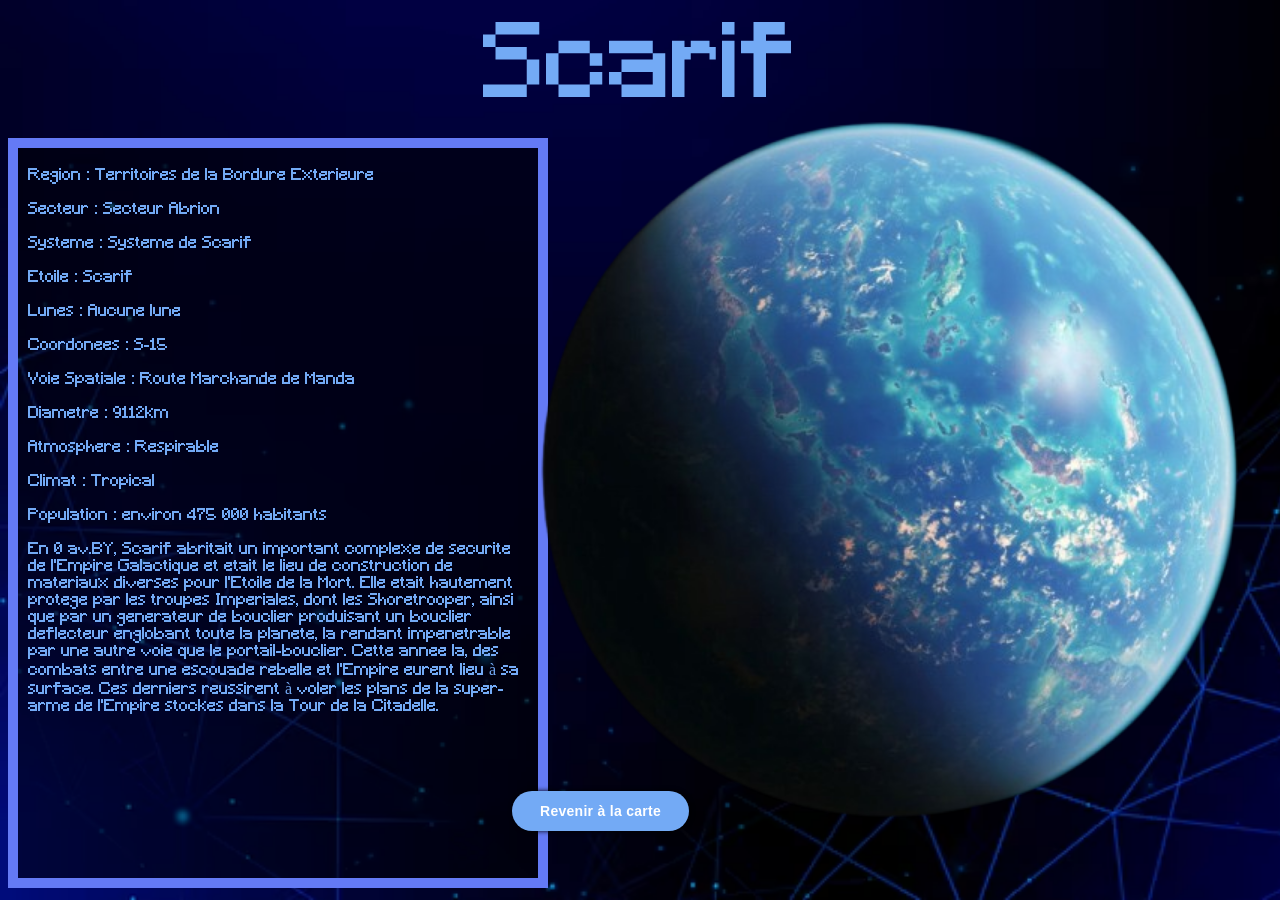
<file: scarif.html>
<!DOCTYPE html >
<html>
	<head>
		<title> wikistarwars.fr </title>
		<meta charset = "utf-8"/>
		<link rel="stylesheet" href="menu_css2.css" />
		<link rel="shortcut icon" type="image/x-icon" href="images/icon_site.webp" />
	</head>
	<body>
		<div id="haut_de_page">Scarif</div>
		<img class="planete" src="images/scarif.png">
		<div class="contenu">
			Region : Territoires de la Bordure Exterieure</br></br>
			Secteur : Secteur Abrion</br></br>
			Systeme : Systeme de Scarif</br></br>
			Etoile : Scarif</br></br>
			Lunes : Aucune lune</br></br>
			Coordonees : S-15</br></br>
			Voie Spatiale : Route Marchande de Manda</br></br>
			Diametre : 9112km</br></br>
			Atmosphere : Respirable</br></br>
			Climat : Tropical</br></br>
			Population : environ 475 000 habitants</br></br>
			En 0 av.BY, Scarif abritait un important complexe de securite de l'Empire Galactique et etait le lieu de construction de materiaux diverses pour l'Etoile de la Mort. 
			Elle etait hautement protege par les troupes Imperiales, dont les Shoretrooper, ainsi que par un generateur de bouclier produisant un bouclier deflecteur englobant toute la planete, 
			la rendant impenetrable par une autre voie que le portail-bouclier. Cette annee la, des combats entre une escouade rebelle et l'Empire eurent lieu à sa surface. 
			Ces derniers reussirent à voler les plans de la super-arme de l'Empire stockes dans la Tour de la Citadelle.
		</div>
		<a href="page2_s2.html"><button class="btn" id="bouton_easter">Revenir à la carte</button></a>
	</body>
</html>
</file>
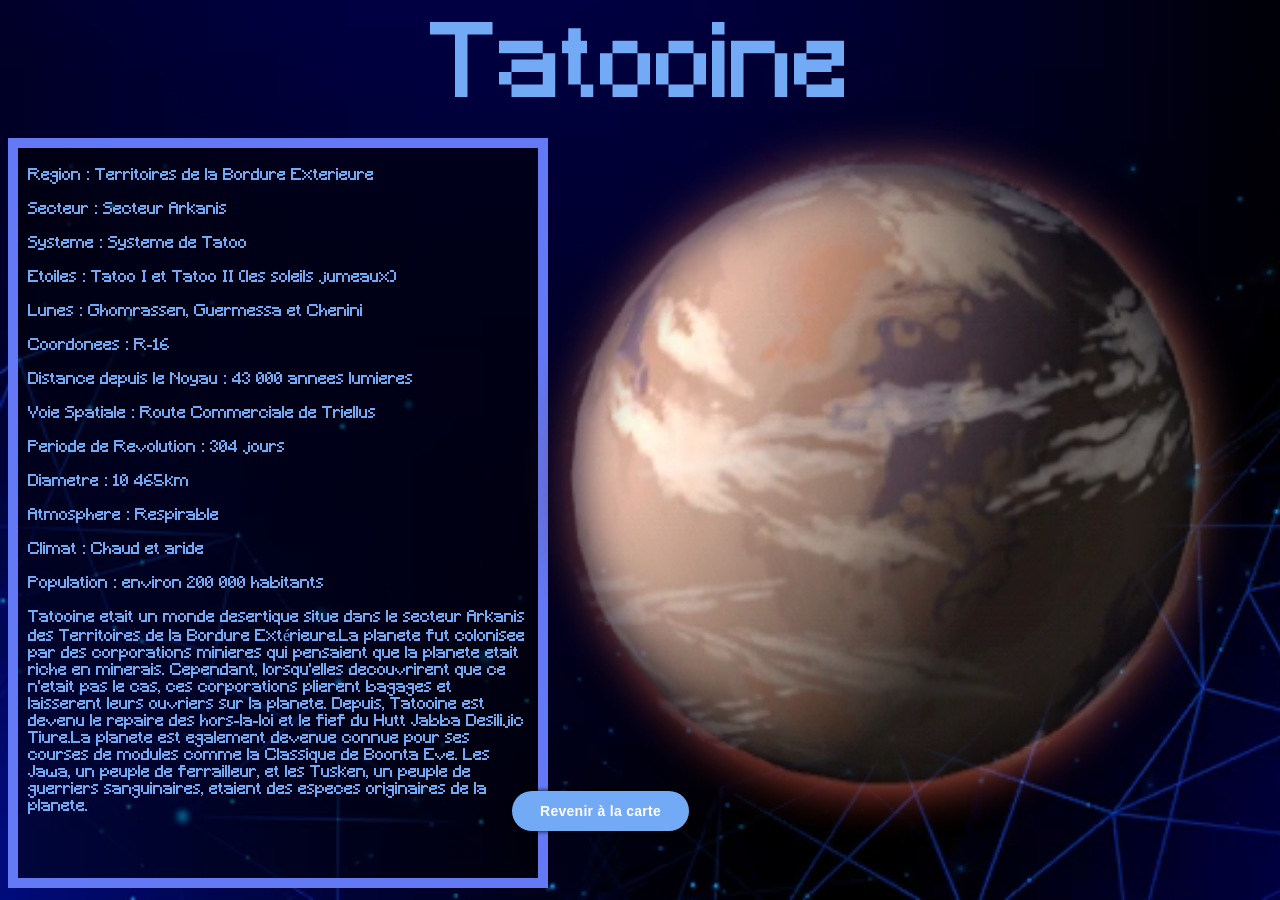
<file: tatooine.html>
<!DOCTYPE html >
<html>
	<head>
		<title> wikistarwars.fr </title>
		<meta charset = "utf-8"/>
		<link rel="stylesheet" href="menu_css2.css" />
		<link rel="shortcut icon" type="image/x-icon" href="images/icon_site.webp" />
	</head>
	<body>
		<div id="haut_de_page">Tatooine</div>
		<img class="planete" src="images/Tatooine.webp">
		<div class="contenu">
			Region : Territoires de la Bordure Exterieure</br></br>
			Secteur : Secteur Arkanis</br></br>
			Systeme : Systeme de Tatoo</br></br>
			Etoiles : Tatoo I et Tatoo II (les soleils jumeaux)</br></br>
			Lunes : Ghomrassen, Guermessa et Chenini</br></br>
			Coordonees : R-16</br></br>
			Distance depuis le Noyau : 43 000 annees lumieres</br></br>
			Voie Spatiale : Route Commerciale de Triellus</br></br>
			Periode de Revolution : 304 jours</br></br>
			Diametre : 10 465km</br></br>
			Atmosphere : Respirable</br></br>
			Climat : Chaud et aride</br></br>
			Population : environ 200 000 habitants</br></br>
			Tatooine etait un monde desertique situe dans le secteur Arkanis des Territoires de la Bordure Extérieure.La planete fut colonisee par des corporations minieres qui pensaient que 
			la planete etait riche en minerais. Cependant, lorsqu'elles decouvrirent que ce n'etait pas le cas, ces corporations plierent bagages et laisserent leurs ouvriers sur la planete.
			Depuis, Tatooine est devenu le repaire des hors-la-loi et le fief du Hutt Jabba Desilijic Tiure.La planete est egalement devenue connue pour ses courses de modules comme la Classique de
			Boonta Eve. Les Jawa, un peuple de ferrailleur, et les Tusken, un peuple de guerriers sanguinaires, etaient des especes originaires de la planete.
		</div>
		<a href="page2_s2.html"><button id="bouton_easter">Revenir à la carte</button></a>
	</body>
</html>
</file>
<file: menu_css2.css>
@font-face {
  font-family: 'CustomFont';
  src: url('font/starjout/Starjout.ttf');
}

@font-face {
  font-family: 'CustomFont2';
  src: url('font/animeace2bb_tt/animeace2_reg.ttf');
}

@font-face {
  font-family: 'CustomFont3';
  src: url('font/pas_minecraft.ttf');
}

body{
   background-attachment: fixed;
   background-image:url("images/fond2.avif");
   background-size:cover;
}

#haut_de_page{
	text-align:center;
	font-size:100px;
	height:110px;
	padding:10px;
	color:black;
	font-family: 'CustomFont3', sans-serif;
	color:#73aaf5;
}

.planete{
	position:fixed;
	bottom:50px;
	right:20px;
	width:750px;
	height:750px;
}

.contenu{
	border:10px solid #647af5;
	width:500px;
	height:700px;
	padding:10px;
	padding-top:20px;
	color:#73aaf5;
	background-color: rgb(0 0 0 / 0.5);
	font-family:'CustomFont3';
}

#bouton_easter{
	padding: 8px 28px;
    border-radius: 20px;
    line-height: 24px;
    font-size: 14px;
    font-weight: 600;
    letter-spacing: .02em;
    border: none;
    outline: none;
    position: absolute;
    overflow: hidden;
    cursor: pointer;
    background-color:#73aaf5;
    color:white;
    margin-top:10px;
    margin-bottom:10px;
    left:40%;
    bottom:6.6%;
    box-shadow: black 1px 0 5px;
    transition:0.3s;
	cursor:pointer;
}

#bouton_easter:hover{
	transform:scale(1.2);
}
</file>
<file: css_menu.css>
@font-face {
  font-family: 'CustomFont';
  src: url('font/starjout/Starjout.ttf');
}

@font-face {
  font-family: 'CustomFont2';
  src: url('font/animeace2bb_tt/animeace2_reg.ttf');
}

a{color:white;text-shadow: yellow 1px 0 10px;font-family: 'CustomFont2', sans-serif;font-size:10px;}
a:hover{color:yellow;text-shadow: black 1px 0 10px;font-family: 'CustomFont2', sans-serif;font-size:10px;}

.special{
   color:black;font-weight:bold;
   text-shadow: #FC0 1px 0 10px;
   font-family: 'CustomFont', sans-serif;
}

.test{
   color:black;font-weight:bold;
   text-shadow: #FC0 1px 0 10px;
   font-family: 'CustomFont', sans-serif;
   font-size:25px;
}


body{
   background-attachment: fixed;
   background-image:url("images/base_background.jpg");
   background-size:cover;
}

#haut_de_page{
   background-color: rgb(0 0 0 / 0.5);
   border: 4px solid yellow;
   text-align:center;
   font-size:60px;
   height:110px;
   padding:10px;
   color:black;
   font-family: 'CustomFont', sans-serif;
   text-shadow: #FC0 1px 0 10px;
   border-radius: 10px;
}

#menu{
   background-color: rgb(0 0 0 / 0.5);
   margin-top:2%;
   border: 4px solid yellow;
   width:130px;
   padding:10px;
   display:inline-block;
   vertical-align:top;
   color:white;
   border-radius: 10px;
}

#contenu{
   background-color: rgb(0 0 0 / 0.5);
   margin-top:2%;
   border: 4px solid yellow;
   padding:10px;
   display:inline-block;
   vertical-align:top;
   color:white;
   border-radius: 10px;
}

#bas_de_page{
   background-color: rgb(0 0 0 / 0.5);
   border: 4px solid yellow;
   margin-top:2%;
   color:white;
   border-radius: 10px;
}

img{
   float:left;
   width:110px;
   height:110px;
}

#n2{
   float:right;
   width:110px;
   height:110px;
}
</file>
<file: css_page1.css>
@font-face {
  font-family: 'CustomFont';
  src: url('font/starjout/Starjout.ttf');
}

@font-face {
  font-family: 'CustomFont2';
  src: url('font/animeace2bb_tt/animeace2_reg.ttf');
}

a{color:white;text-shadow: yellow 1px 0 10px;font-family: 'CustomFont2', sans-serif;font-size:10px;}
a:hover{color:yellow;text-shadow: black 1px 0 10px;font-family: 'CustomFont2', sans-serif;font-size:10px;}

.special{
   color:black;font-weight:bold;
   text-shadow: #FC0 1px 0 10px;
   font-family: 'CustomFont', sans-serif;
}

.test{
   color:black;font-weight:bold;
   text-shadow: #FC0 1px 0 10px;
   font-family: 'CustomFont', sans-serif;
   font-size:25px;
}


body{
   background-attachment: fixed;
   background-image:url("images/background_page1.webp");
   background-size:cover;
}

#haut_de_page{
   background-color: rgb(0 0 0 / 0.5);
   border: 4px solid yellow;
   text-align:center;
   font-size:60px;
   height:110px;
   padding:10px;
   color:black;
   font-family: 'CustomFont', sans-serif;
   text-shadow: #FC0 1px 0 10px;
   border-radius: 10px;
}

#menu{
   background-color: rgb(0 0 0 / 0.5);
   margin-top:2%;
   border: 4px solid yellow;
   width:130px;
   padding:10px;
   display:inline-block;
   vertical-align:top;
   color:white;
   border-radius: 10px;
}

#contenu{ 
   background-color: rgb(0 0 0 / 0.5);
   margin-top:2%;
   border: 4px solid yellow;
   padding:10px;
   display:inline-block;
   vertical-align:top;
   color:white;
   border-radius: 10px;
   text-shadow: 1px 1px 0px grey;
}

#bas_de_page{
   background-color: rgb(0 0 0 / 0.5);
   border: 4px solid yellow;
   position: fixed;
   bottom: 0;
   right: 0;
   color:white;
   border-radius: 10px;
   width:250px;
}

img{
   float:left;
   width:110px;
   height:110px;
}

#n2{
   float:right;
   width:110px;
   height:110px;
}

#image{
   border-radius: 10px;
   border: 4px solid yellow;
   width:400px;
   height:230px;
   position:float;
}

#video{
	border-radius:10px;
	border: 4px solid yellow;
	position:float;
	margin:2%;
}

#test_para{
	text-align:justify;
	text-justify:auto;
}
</file>
<file: css_page2.css>
@font-face {
  font-family: 'CustomFont';
  src: url('font/starjout/Starjout.ttf');
}

@font-face {
  font-family: 'CustomFont2';
  src: url('font/animeace2bb_tt/animeace2_reg.ttf');
}

a{color:white;text-shadow: yellow 1px 0 10px;font-family: 'CustomFont2', sans-serif;font-size:10px;}
a:hover{color:yellow;text-shadow: black 1px 0 10px;font-family: 'CustomFont2', sans-serif;font-size:10px;}

.special{
   color:black;font-weight:bold;
   text-shadow: #FC0 1px 0 10px;
   font-family: 'CustomFont', sans-serif;
}

.test{
   color:black;font-weight:bold;
   text-shadow: #FC0 1px 0 10px;
   font-family: 'CustomFont', sans-serif;
   font-size:25px;
}


body{
   background-repeat: no-repeat;
   background-attachment: fixed;
   background-image:url("images/image_page2bis.jpg");
   background-size:cover;
   
}

#haut_de_page{
   background-color: rgb(0 0 0 / 0.5);
   border: 4px solid yellow;
   text-align:center;
   font-size:60px;
   height:110px;
   padding:10px;
   color:black;
   font-family: 'CustomFont', sans-serif;
   text-shadow: #FC0 1px 0 10px;
   border-radius: 10px;
}

#menu{
   background-color: rgb(0 0 0 / 0.5);
   margin-top:20px;
   border: 4px solid yellow;
   width:130px;
   padding:10px;
   display:inline-block;
   vertical-align:top;
   color:white;
   border-radius: 10px;
}

#contenu{
   background-color: rgb(0 0 0 / 0.5);
   margin-top:20px;
   text-font:Temps;
   border: 4px solid yellow;
   padding:10px;
   display:inline-block;
   vertical-align:top;
   color:white;
   border-radius: 10px;
   text-shadow: 2px 1px grey;
}

#bas_de_page{
   background-color: rgb(0 0 0 / 0.5);
   border: 4px solid yellow;
   position: fixed;
   bottom: 0;
   right: 0;
   color:white;
   border-radius: 10px;
   width:250px;
}

img{
   float:left;
   width:110px;
   height:110px;
}

#n2{
   float:right;
   width:110px;
   height:110px;
}

#image2{
    border-radius: 10px;
    border: 4px solid yellow;
	position:float;
	width:503px;
	height:249px;
}
#image1{

    border-radius: 10px;
    border: 4px solid yellow;
	position:float;
	width:567px;
	height:370px;
	margin:2%;
}
</file>
<file: menu_css.css>
@font-face {
  font-family: 'CustomFont';
  src: url('font/starjout/Starjout.ttf');
}

@font-face {
  font-family: 'CustomFont2';
  src: url('font/animeace2bb_tt/animeace2_reg.ttf');
}

body{
   background-attachment: fixed;
   background-image:url("images/background_menu.jpg");
   background-size:cover;
}

#background{
	width:65%;
	border-radius:10px;
	background-color:white;
	margin:auto;
	box-shadow: 1px 0 10px black;
}

#haut_de_page{
	text-align:center;
	font-size:100px;
	height:110px;
	padding:10px;
	color:black;
	font-family: 'CustomFont', sans-serif;
	text-shadow: #FC0 1px 0 10px;
}

.onglet{
	margin-top:40px;
	background-image:url("images/etoiles.webp");
	background-size:cover;
	width:200px;
	height:100px;
	display:flex;
	justify-content:center;
	flex-direction:row;
	align-items: center;
	border:3px solid yellow;
	color:black;
	text-shadow:1px 0 10px yellow;
	font-weight:bold;
	font-family:'CustomFont';
	border-radius:10px;
	margin-left:30px;
	transition-duration: 0.3s;
    cursor: pointer;
}

.onglet_prm{
	margin-top:40px;
	background-image:url("images/x-wing.jpg");
	background-size:cover;
	width:200px;
	height:100px;
	display:flex;
	justify-content:center;
	flex-direction:row;
	align-items: center;
	border:3px solid yellow;
	color:black;
	text-shadow:1px 0 10px yellow;
	font-weight:bold;
	font-family:'CustomFont';
	font-size:20px;
	border-radius:10px;
	margin-left:40px;
	transition-duration: 0.3s;
    cursor: pointer;
}

.onglet:hover{
	background-image:url("images/x-wing_gris.jpg");
	background-size:cover;
	width:200px;
	height:100px;	
	display:flex;
	align-items:center;
	justify-content:center;
	color:black;
	text-shadow:1px 0 10px yellow;
	font-weight:bold;
	font-family:'CustomFont';
	transform: scale(1.2);
}

.onglet_prm:hover{
	transform: scale(1.2);
}

a{color:black;}

.container{
	display:flex;
	justify-content:center;
}

.entete{
	margin-top:20px;
	padding:20px;
	text-shadow:1px 0 10px yellow;
	font-size:50px;
	text-align:center;
	font-family:'CustomFont';
}

.resume{
	font-family:'CustomFont2';
	padding:10px;
}



#carte{	
	margin-bottom:20px;
	width:100%;
	height:50%;
}

#frise{
	width:100%;
	height:50%;
}


#tatooine{
	width:50px;
	height:50px;
	position:relative;
	top:50%;
	right:50%;
    transition:0.3s;
	cursor:pointer;
}

#tatooine:hover{
	transform:scale(1.3)
}

#scarif{
	width:50px;
	height:50px;
	position:absolute;
	top:900px;
	right:700px;
    transition:0.3s;
	cursor:pointer;
}

#scarif:hover{
	transform:scale(1.3)
}

#coruscant{
	width:50px;
	height:50px;
	position:absolute;
	top:850px;
	right:900px;
    transition:0.3s;
	cursor:pointer;
}

#coruscant:hover{
	transform:scale(1.3)
}

#naboo{
	width:50px;
	height:50px;
	position:absolute;
	top:1100px;
	right:1050px;
    transition:0.3s;
	cursor:pointer;
}

#naboo:hover{
	transform:scale(1.3)
}

#bespin{
	width:50px;
	height:50px;
	position:absolute;
	top:700px;
	right:550px;
    transition:0.3s;
	cursor:pointer;
}

#bespin:hover{
	transform:scale(1.3)
}

#bouton_easter{
	padding: 8px 28px;
    border-radius: 20px;
    line-height: 24px;
    font-size: 14px;
    font-weight: 600;
    letter-spacing: .02em;
    border: none;
    outline: none;
    position: relative;
    overflow: hidden;
    cursor: pointer;
    background-image:url("images/matrix.webp");
    color:white;
    margin-top:10px;
    margin-bottom:10px;
    left:40%;
    bottom:6.6%;
    box-shadow: black 1px 0 5px;
    transition-duration: 0.3s;
    cursor: pointer;
}

#bouton_easter:hover{
    transform: scale(1.2);
}

.perso{
	background-color:#fafafa;
	font-family:'CustomFont2';
	display:flex;
	flex-direction:row;
	transition-duration: 0.3s;
	cursor: pointer;
}

.perso:hover{
	border:4px solid black;
	box-shadow: 1px 0 10px black;
	font-family:'CustomFont2';
	display:flex;
	flex-direction:row;
	transform: scale(1.1);
}

.perso2{
	background-color:#e2e2e2;
	font-family:'CustomFont2';
	display:flex;
	flex-direction:row;
	transition-duration: 0.3s;
	cursor: pointer;
}

.perso2:hover{
	border:4px solid black;
	box-shadow: 1px 0 10px black;
	font-family:'CustomFont2';
	display:flex;
	flex-direction:row;
	transform: scale(1.1);
}


#perso_image{
	height:300px;
	width:300px;
	margin:20px;
	border:4px solid yellow;
	border-radius:10px;
}

#info{
	position:relative;
	margin-top:2%;
}
</file>
<file: css_page3.css>
@font-face {
  font-family: 'CustomFont';
  src: url('font/starjout/Starjout.ttf');
}

@font-face {
  font-family: 'CustomFont2';
  src: url('font/animeace2bb_tt/animeace2_reg.ttf');
}

a{color:white;text-shadow: yellow 1px 0 10px;font-family: 'CustomFont2', sans-serif;font-size:10px;}
a:hover{color:yellow;text-shadow: black 1px 0 10px;font-family: 'CustomFont2', sans-serif;font-size:10px;}

.special{
   color:black;font-weight:bold;
   text-shadow: #FC0 1px 0 10px;
   font-family: 'CustomFont', sans-serif;
}

.test{
   color:black;font-weight:bold;
   text-shadow: #FC0 1px 0 10px;
   font-family: 'CustomFont', sans-serif;
   font-size:25px;
}


body{
   background-attachment: fixed;
   background-image:url("images/image_page3.jpg");
   background-size:cover;
}

#haut_de_page{
   background-color: rgb(0 0 0 / 0.5);
   border: 4px solid yellow;
   text-align:center;
   font-size:60px;
   height:110px;
   padding:10px;
   color:black;
   font-family: 'CustomFont', sans-serif;
   text-shadow: #FC0 1px 0 10px;
   border-radius: 10px;
}

#menu{
   background-color: rgb(0 0 0 / 0.5);
   margin-top:20px;
   border: 4px solid yellow;
   width:130px;
   padding:10px;
   display:inline-block;
   vertical-align:top;
   color:white;
   border-radius: 10px;
}

#contenu{
   background-color: rgb(0 0 0 / 0.5);
   margin-top:20px;
   text-font:Temps;
   border: 4px solid yellow;
   padding:10px;
   display:inline-block;
   vertical-align:top;
   color:white;
   border-radius: 10px;
   text-shadow: 2px 1px grey;
}

#bas_de_page{
   background-color: rgb(0 0 0 / 0.5);
   border: 4px solid yellow;
   position: fixed;
   bottom: 0;
   right: 0;
   color:white;
   border-radius: 10px;
   width:250px;
}

img{
   float:left;
   width:110px;
   height:110px;
}

#n2{
   float:right;
   width:110px;
   height:110px;
}

#image2{
    border-radius: 10px;
    border: 4px solid yellow;
	position:float;
	width:573px;
	height:349px;
	margin:2%;
}
#image1{
    border-radius: 10px;
    border: 4px solid yellow;
	position:float;
	width:367px;
	height:370px;
}
</file>
<file: css_page4.css>
@font-face {
  font-family: 'CustomFont';
  src: url('font/starjout/Starjout.ttf');
}

@font-face {
  font-family: 'CustomFont2';
  src: url('font/animeace2bb_tt/animeace2_reg.ttf');
}

a{color:white;text-shadow: yellow 1px 0 10px;font-family: 'CustomFont2', sans-serif;font-size:10px;}
a:hover{color:yellow;text-shadow: black 1px 0 10px;font-family: 'CustomFont2', sans-serif;font-size:10px;}

.special{
   color:black;font-weight:bold;
   text-shadow: #FC0 1px 0 10px;
   font-family: 'CustomFont', sans-serif;
}

.test{
   color:black;font-weight:bold;
   text-shadow: #FC0 1px 0 10px;
   font-family: 'CustomFont', sans-serif;
   font-size:25px;
}


body{
   background-attachment: fixed;
   background-image:url("images/background_page4.webp");
   background-size:cover;
}

#haut_de_page{
   background-color: rgb(0 0 0 / 0.5);
   border: 4px solid yellow;
   text-align:center;
   font-size:60px;
   height:110px;
   padding:10px;
   color:black;
   font-family: 'CustomFont', sans-serif;
   text-shadow: #FC0 1px 0 10px;
   border-radius: 10px;
}

#menu{
   background-color: rgb(0 0 0 / 0.5);
   margin-top:20px;
   border: 4px solid yellow;
   width:130px;
   padding:10px;
   display:inline-block;
   vertical-align:top;
   color:white;
   border-radius: 10px;
}

#contenu{
   width:1000px;
   height:900px;
   margin-top:2%;
   color:black;
   display:inline-block;
   margin-left:300px;
}

img{
   float:left;
   width:110px;
   height:110px;
}

#n2{
   float:right;
   width:110px;
   height:110px;
}

.form{
    border: 1px solid grey;
	background-color:white;
	width:800px;
	height:100px;
	border-radius: 10px;
	display:flex;
	flex-direction:column;
	justify-content:center;
	margin-top:20px;
	padding:10px;
	font-size: 20px;
	font-family:"Gill Sans", sans-serif;
    color: black;
    text-shadow:grey 1px 0 10px;
}


#bouton_envoyer{
	padding: 8px 28px;
    border-radius: 20px;
    line-height: 24px;
    font-size: 14px;
    font-weight: 600;
    letter-spacing: .02em;
    border: none;
    outline: none;
    position: relative;
    overflow: hidden;
    cursor: pointer;
    background-color:red;
    color:white;
    margin-top:10px;
    margin-bottom:10px;
    left:25%;
    text-shadow: black 1px 0 5px;
    box-shadow: black 1px 0 5px;
    transition-duration: 0.3s;
    cursor: pointer;
}

#bouton_envoyer:hover{
    transform: scale(1.2);
}

#bouton_easter{
	padding: 8px 28px;
    border-radius: 20px;
    line-height: 24px;
    font-size: 14px;
    font-weight: 600;
    letter-spacing: .02em;
    border: none;
    outline: none;
    position: relative;
    overflow: hidden;
    cursor: pointer;
    background-image:url("images/matrix.webp");
    color:white;
    margin-top:10px;
    margin-bottom:10px;
    left:40%;
    bottom:6.6%;
    box-shadow: black 1px 0 5px;
    transition-duration: 0.3s;
    cursor: pointer;
}

#bouton_easter:hover{
    transform: scale(1.2);
}

input[type="text"],
textarea {
    width: 95%;
    height: 40px;
    border: 2px solid grey;
    border-radius: 10px;
    padding: 10px;
    font-size: 16px;
    color: black;
    background-color: #f0f0f0;
    box-shadow: 0 0 10px rgba(0, 0, 0, 0.5);
}

input[type="checkbox"] {
    margin-right: 10px;
    transform: scale(1);
    vertical-align: middle;
}
.form label {
    display: flex;
    align-items: center;
}

.form label {
    font-size: 20px;
	font-family:"Gill Sans", sans-serif;
    color: black;
    text-shadow:grey 1px 0 10px;
}
/*cookies parce que c'est marrant(et chiant à faire c'est fou)*/
.cookie-banner {
    position: fixed;
    bottom: 0;
    left: 35%;
    width: 25%;
    height:250px;
    background: #5b2f73;
    color: white;
    box-shadow: 0 -4px 8px rgba(0, 0, 0, 0.2);
    padding: 20px;
    display: flex;
    justify-content: space-between;
    align-items: center;
    z-index: 9999;
    border-radius: 12px;
    font-weight: bold
}

.cookie-content p {
    margin: 0;
    font-size: 200%;
    line-height: 1.5;
}


.cookie-buttons {
    display: flex;
    gap: 10px;
    margin-top: 10px;
    transition-duration: 0.3s;
    cursor: pointer;
}

.cookie-buttons button {
    padding: 8px 16px;
    border: none;
    border-radius: 8px;
    cursor: pointer;
    font-size: 14px;
    font-weight: bold;
    transition-duration: 0.3s;
    cursor: pointer;
}

#accept-cookies {
    background-color: #360053;
    color: white;
}

#decline-cookies {
    background-color: #7f00c3;
    color: white;
}

.close-banner {
    background: none;
    border: none;
    color: white;
    font-size: 20px;
    cursor: pointer;
    margin-left: 20px;
    transition-duration: 0.3s;
    cursor: pointer;
}

.close-banner:hover{
    transform: scale(1.5);
}

.cookie-buttons button:hover{
    transform: scale(1.2);
}
</file>
